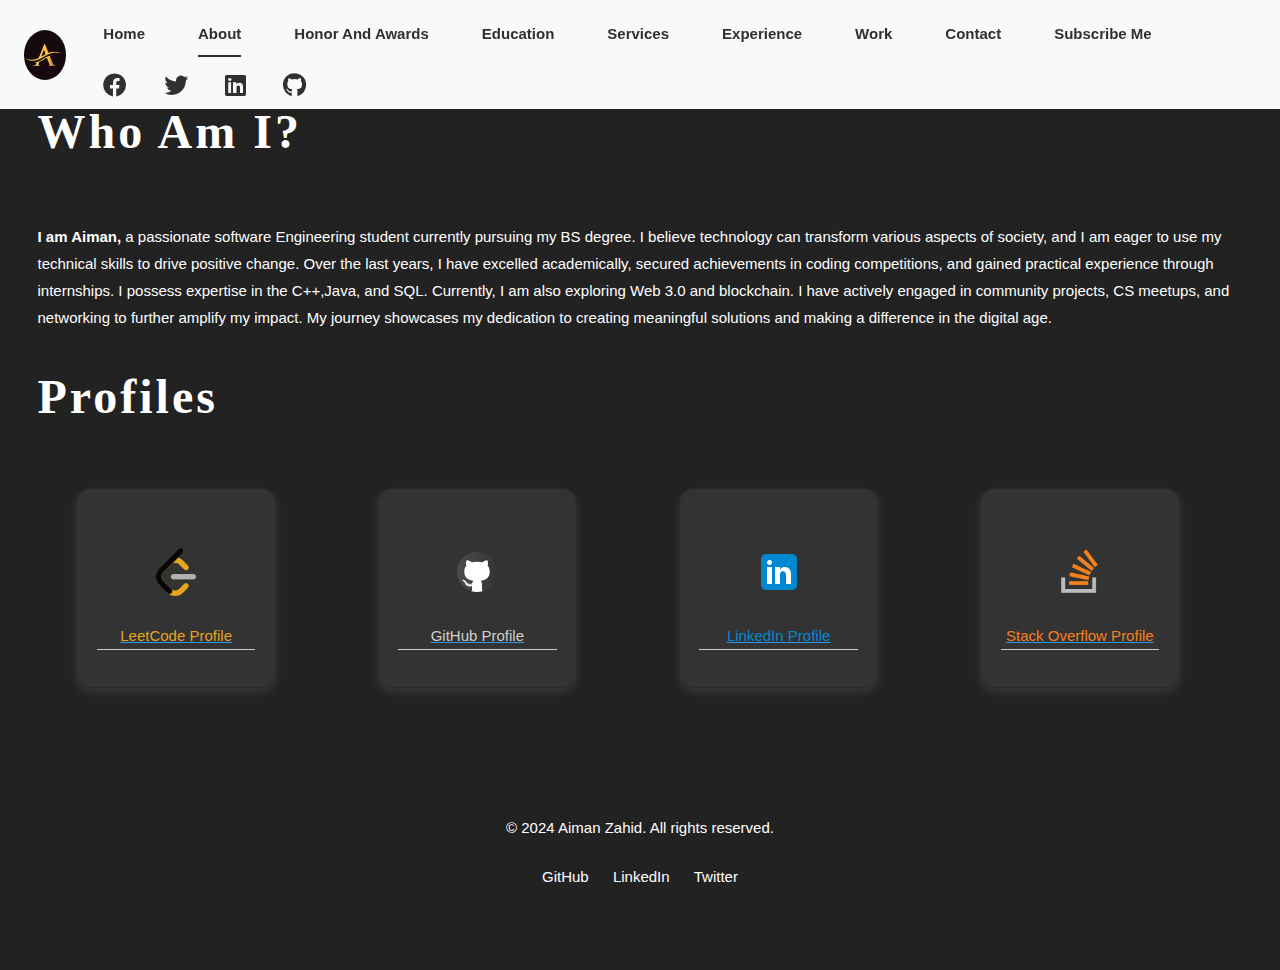
<file: variation1/about.html>
<!DOCTYPE html>
<html lang="en">
<head>
    <meta charset="utf-8">
    <meta name="viewport" content="width=device-width, initial-scale=1">
    <title>Aiman Zahid</title>
    <link href="https://cdn.jsdelivr.net/npm/bootstrap@5.3.3/dist/css/bootstrap.min.css" rel="stylesheet" integrity="sha384-QWTKZyjpPEjISv5WaRU9OFeRpok6YctnYmDr5pNlyT2bRjXh0JMhjY6hW+ALEwIH" crossorigin="anonymous">
    <link rel="stylesheet" href="styles.css">
  <link rel="stylesheet" href="https://cdnjs.cloudflare.com/ajax/libs/font-awesome/6.0.0/css/all.min.css">

</head>
<body>
    <nav class="navbar navbar-expand-lg bg-body-tertiary"> 
        <div class="container-fluid">
            
            <div class="collapse navbar-collapse" id="navbarNav">
              <a class="logo">
                <img src="images/logo1.jpg" alt="Logo">
                Bootstrap
            </a>
                <ul class="nav nav-underline">
                    <li class="nav-item">
                        <a class="nav-link" aria-current="page" href="home.html">Home</a>
                    </li>
                    <li class="nav-item">
                        <a class="nav-link active" href="about.html">About</a>
                    </li>
                    <li class="nav-item">
                        <a class="nav-link" href="honors.html">Honor And Awards</a>
                    </li>
                    <li class="nav-item">
                        <a class="nav-link" href="education.html">Education</a>
                    </li>
                    <li class="nav-item">
                        <a class="nav-link" href="service.html">Services</a>
                    </li>
                    <li class="nav-item">
                        <a class="nav-link" href="experience.html">Experience</a>
                    </li>
                    <li class="nav-item">
                        <a class="nav-link" href="work.html">Work</a>
                    </li>
                    <li class="nav-item">
                        <a class="nav-link" href="contact.html">Contact</a>
                    </li>
                    <li class="nav-item">
                        <a class="nav-link" href="Subscribe.html">Subscribe Me</a>
                    </li>
                    <div class="social-icon">
                        <li><a href="https://www.facebook.com/" target="_blank" class="social-icon"><i class="fab fa-facebook"></i></a></li>
                        <li> </li>
                        <li> <a href="https://twitter.com/" target="_blank" class="social-icon"><i class="fab fa-twitter"></i></a></li>
                        <li> </li>
                        <li> <a href="https://www.linkedin.com/in/aiman-zahid/" target="_blank" class="social-icon"><i
                                    class="fab fa-linkedin"></i></a></li>
                                    <li> </li>
                        <li> <a href="https://github.com/AimanZahid1" target="_blank" class="social-icon"><i class="fab fa-github"></i></a></li>
                        <li> </li>
                    </div>
                </ul>
            </div>
        </div>
    </nav>
    <section class="colorlib-about" data-section="about">
        <div class="colorlib-narrow-content">
          <div class="row">
            <div class="col-md-12">
              <div
                class="row row-bottom-padded-sm animate-box"
                data-animate-effect="fadeInLeft"
              >
                <div class="col-md-12">
                  <div class="about-desc">
                    <span
                      class="heading-meta"
                      style="margin-bottom: 0.1em !important"
                      >About</span
                    >
                    <h2 class="colorlib-heading"  style="color: white;">Who Am I?</h2>
                    <p  style="color: white;">
                      <strong>I am Aiman,</strong> a passionate software Engineering student currently pursuing my BS degree. I believe technology can transform various aspects of society, and I am eager to use my technical skills to drive positive change. Over the last years, I have excelled academically, secured achievements in coding competitions, and gained practical experience through internships. I possess expertise in the C++,Java, and SQL. Currently, I am also exploring Web 3.0 and blockchain. I have actively engaged in community projects, CS meetups, and networking to further amplify my impact. My journey showcases my dedication to creating meaningful solutions and making a difference in the 
                      digital age.
                    </p>
                    
                  </div>
                </div>
              </div>
              <div class="col-md-12">
                <div
                  class="row row-bottom-padded-sm animate-box"
                  data-animate-effect="fadeInLeft"
                >
                  <div class="row">
                    <div
                      class="col-md-12 col-md-offset-3 col-md-pull-3 animate-box"
                      data-animate-effect="fadeInLeft"
                    >
                      <h2 class="colorlib-heading animate-box"  style="color: white;">Profiles</h2>
                    </div>
                    <div
                      class="col-md-3 animate-box"
                      style="margin-bottom: 2em"
                      data-animate-effect="fadeInLeft"
                    >
                      <a
                        class="card-profiles"
                        target="_blank"
                        href="https://leetcode.com/Aiman_Zahid/"
                      >
                        <div class="card">
                          <div class="icon">
                            <img src="images/leetcode.png" alt="" />
                          </div>
                          <div class="line" style="color: #e7a41f">
                            LeetCode Profile
                          </div>
                        </div>
                      </a>
                    </div>
                    <div
                      class="col-md-3 animate-box"
                      style="margin-bottom: 2em"
                      data-animate-effect="fadeInLeft"
                    >
                      <a
                        class="card-profiles"
                        target="_blank"
                        href="https://github.com/AimanZahid1"
                      >
                        <div class="card">
                          <div class="icon">
                            <img src="images/github.png" alt="" />
                          </div>
                          <div class="line" style="color: #cfcfcf">
                            GitHub Profile
                          </div>
                        </div>
                      </a>
                    </div>
                    <div
                      class="col-md-3 animate-box"
                      style="margin-bottom: 2em"
                      data-animate-effect="fadeInLeft"
                    >
                      <a
                        class="card-profiles"
                        target="_blank"
                        href="https://www.linkedin.com/in/aiman-zahid"
                      >
                        <div class="card">
                          <div class="icon">
                            <img src="images/linkedin.png" alt="" />
                          </div>
                          <div class="line" style="color: #0288d1">
                            LinkedIn Profile
                          </div>
                        </div>
                      </a>
                    </div>
                    <div
                      class="col-md-3 animate-box"
                      style="margin-bottom: 2em"
                      data-animate-effect="fadeInLeft"
                    >
                      <a
                        class="card-profiles"
                        target="_blank"
                        href="https://www.fiverr.com/aimanzahid21?up_rollout=true"
                      >
                        <div class="card">
                          <div class="icon">
                            <img src="images/768px-Stack_Overflow_icon.svg.png" alt="" 
                            style="width: 60px;"/>
                          </div>
                          <div class="line" style="color: #f48023">
                            Stack Overflow Profile
                          </div>
                        </div>
                      </a>
                    </div>
                  </div>
                </div>
              </div>

             
            </div>
          </div>
        </div>
      </section>

      <footer>
        <div>
            <p>&copy; 2024 Aiman Zahid. All rights reserved.</p>
        </div>
        <div>
            
            <a href="https://github.com/AimanZahid1" target="_blank">GitHub</a>
            <a href="https://www.linkedin.com/in/aiman-zahid/" target="_blank">LinkedIn</a>
            <a href="https://twitter.com/AimanZahid_" target="_blank">Twitter</a>
        </div>
    </footer>
    <script src="https://cdn.jsdelivr.net/npm/bootstrap@5.3.3/dist/js/bootstrap.bundle.min.js" integrity="sha384-YvpcrYf0tY3lHB60NNkmXc5s9fDVZLESaAA55NDzOxhy9GkcIdslK1eN7N6jIeHz" crossorigin="anonymous"></script>
    <script src="https://cdn.jsdelivr.net/npm/@popperjs/core@2.11.8/dist/umd/popper.min.js" integrity="sha384-I7E8VVD/ismYTF4hNIPjVp/Zjvgyol6VFvRkX/vR+Vc4jQkC+hVqc2pM8ODewa9r" crossorigin="anonymous"></script>
    <script src="https://cdn.jsdelivr.net/npm/bootstrap@5.3.3/dist/js/bootstrap.min.js" integrity="sha384-0pUGZvbkm6XF6gxjEnlmuGrJXVbNuzT9qBBavbLwCsOGabYfZo0T0to5eqruptLy" crossorigin="anonymous"></script>
    <script src="https://code.jquery.com/jquery-3.6.4.min.js"></script>
    <script src="script.js"></script>
</body>
</html>
</file>
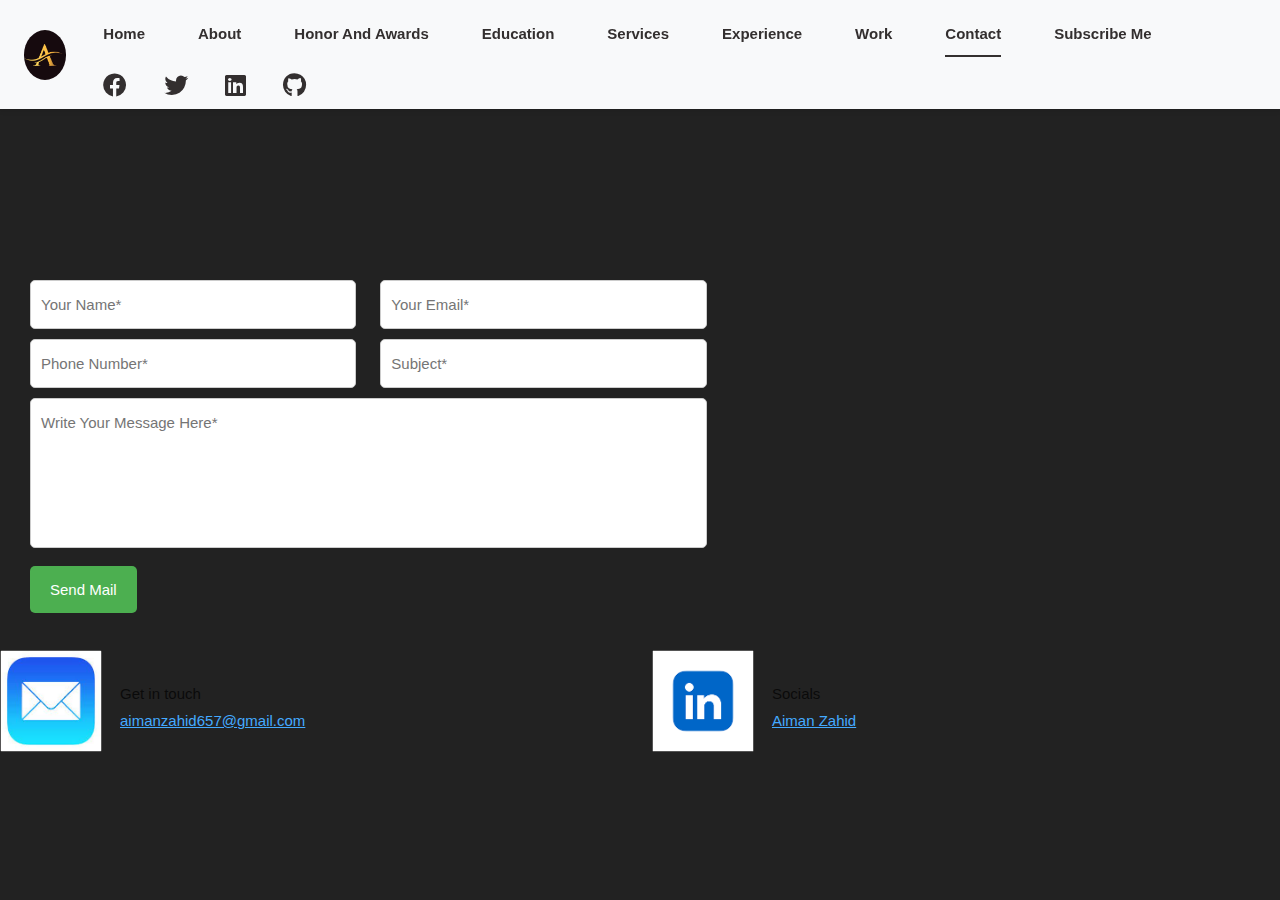
<file: variation1/contact.html>
<!DOCTYPE html>
<html lang="en">
<head>
    <meta charset="utf-8">
    <meta name="viewport" content="width=device-width, initial-scale=1">
    <title>Aiman Zahid</title>
    <link href="https://cdn.jsdelivr.net/npm/bootstrap@5.3.3/dist/css/bootstrap.min.css" rel="stylesheet" integrity="sha384-QWTKZyjpPEjISv5WaRU9OFeRpok6YctnYmDr5pNlyT2bRjXh0JMhjY6hW+ALEwIH" crossorigin="anonymous">
    <link rel="stylesheet" href="styles.css">
  <link rel="stylesheet" href="https://cdnjs.cloudflare.com/ajax/libs/font-awesome/6.0.0/css/all.min.css">

</head>
<body>
    <nav class="navbar navbar-expand-lg bg-body-tertiary"> 
        <div class="container-fluid">
            
            <div class="collapse navbar-collapse" id="navbarNav">
              <a class="logo">
                <img src="images/logo1.jpg" alt="Logo">
                Bootstrap
            </a>
                <ul class="nav nav-underline">
                    <li class="nav-item">
                        <a class="nav-link" aria-current="page" href="home.html">Home</a>
                    </li>
                    <li class="nav-item">
                        <a class="nav-link" href="about.html">About</a>
                    </li>
                    <li class="nav-item">
                        <a class="nav-link" href="honors.html">Honor And Awards</a>
                    </li>
                    <li class="nav-item">
                        <a class="nav-link" href="education.html">Education</a>
                    </li>
                    <li class="nav-item">
                        <a class="nav-link" href="service.html">Services</a>
                    </li>
                    <li class="nav-item">
                        <a class="nav-link" href="experience.html">Experience</a>
                    </li>
                    <li class="nav-item">
                        <a class="nav-link" href="work.html">Work</a>
                    </li>
                    <li class="nav-item">
                        <a class="nav-link active" href="contact.html">Contact</a>
                    </li>
                    <li class="nav-item">
                        <a class="nav-link" href="Subscribe.html">Subscribe Me</a>
                    </li>
                    <div class="social-icon">
                        <li><a href="https://www.facebook.com/" target="_blank" class="social-icon"><i class="fab fa-facebook"></i></a></li>
                        <li> </li>
                        <li> <a href="https://twitter.com/" target="_blank" class="social-icon"><i class="fab fa-twitter"></i></a></li>
                        <li> </li>
                        <li> <a href="https://www.linkedin.com/in/aiman-zahid/" target="_blank" class="social-icon"><i
                                    class="fab fa-linkedin"></i></a></li>
                                    <li> </li>
                        <li> <a href="https://github.com/AimanZahid1" target="_blank" class="social-icon"><i class="fab fa-github"></i></a></li>
                        <li> </li>
                    </div>
                </ul>
            </div>
        </div>
    </nav>
    <h5 class="has-animation" style="color:#007bff"><div class="anim_line" style="display: block; text-align: center; position: relative;"><div style="position: relative; display: inline-block; translate: none; rotate: none; scale: none; transform: translate(0px, 0%);" class="anim_char">G</div><div style="position: relative; display: inline-block; translate: none; rotate: none; scale: none; transform: translate(0px, 0%);" class="anim_char">e</div><div style="position: relative; display: inline-block; translate: none; rotate: none; scale: none; transform: translate(0px, 0%);" class="anim_char">t</div> <div style="position: relative; display: inline-block; translate: none; rotate: none; scale: none; transform: translate(0px, 0%);" class="anim_char">I</div><div style="position: relative; display: inline-block; translate: none; rotate: none; scale: none; transform: translate(0px, 0%);" class="anim_char">n</div> <div style="position: relative; display: inline-block; translate: none; rotate: none; scale: none; transform: translate(0px, 0%);" class="anim_char">T</div><div style="position: relative; display: inline-block; translate: none; rotate: none; scale: none; transform: translate(0px, 0%);" class="anim_char">o</div><div style="position: relative; display: inline-block; translate: none; rotate: none; scale: none; transform: translate(0px, 0%);" class="anim_char">u</div><div style="position: relative; display: inline-block; translate: none; rotate: none; scale: none; transform: translate(0px, 0%);" class="anim_char">c</div><div style="position: relative; display: inline-block; translate: none; rotate: none; scale: none; transform: translate(0px, 0%);" class="anim_char">h</div></div></h5>
<h2 class="has-animation" style="color:burlywood"><div class="anim_line" style="display: block; text-align: center; position: relative;"><div style="position: relative; display: inline-block; translate: none; rotate: none; scale: none; transform: translate(0px, 0%);" class="anim_char">L</div><div style="position: relative; display: inline-block; translate: none; rotate: none; scale: none; transform: translate(0px, 0%);" class="anim_char">e</div><div style="position: relative; display: inline-block; translate: none; rotate: none; scale: none; transform: translate(0px, 0%);" class="anim_char">t</div><div style="position: relative; display: inline-block; translate: none; rotate: none; scale: none; transform: translate(0px, 0%);" class="anim_char">’</div><div style="position: relative; display: inline-block; translate: none; rotate: none; scale: none; transform: translate(0px, 0%);" class="anim_char">s</div> <div style="position: relative; display: inline-block; translate: none; rotate: none; scale: none; transform: translate(0px, 0%);" class="anim_char">d</div><div style="position: relative; display: inline-block; translate: none; rotate: none; scale: none; transform: translate(0px, 0%);" class="anim_char">i</div><div style="position: relative; display: inline-block; translate: none; rotate: none; scale: none; transform: translate(0px, 0%);" class="anim_char">s</div><div style="position: relative; display: inline-block; translate: none; rotate: none; scale: none; transform: translate(0px, 0%);" class="anim_char">c</div><div style="position: relative; display: inline-block; translate: none; rotate: none; scale: none; transform: translate(0px, 0%);" class="anim_char">u</div><div style="position: relative; display: inline-block; translate: none; rotate: none; scale: none; transform: translate(0px, 0%);" class="anim_char">s</div><div style="position: relative; display: inline-block; translate: none; rotate: none; scale: none; transform: translate(0px, 0%);" class="anim_char">s</div> </div><div class="anim_line" style="display: block; text-align: center; position: relative;"><div style="position: relative; display: inline-block; translate: none; rotate: none; scale: none; transform: translate(0px, 0%);" class="anim_char">a</div><div style="position: relative; display: inline-block; translate: none; rotate: none; scale: none; transform: translate(0px, 0%);" class="anim_char">b</div><div style="position: relative; display: inline-block; translate: none; rotate: none; scale: none; transform: translate(0px, 0%);" class="anim_char">o</div><div style="position: relative; display: inline-block; translate: none; rotate: none; scale: none; transform: translate(0px, 0%);" class="anim_char">u</div><div style="position: relative; display: inline-block; translate: none; rotate: none; scale: none; transform: translate(0px, 0%);" class="anim_char">t</div> <div style="position: relative; display: inline-block; translate: none; rotate: none; scale: none; transform: translate(0px, 0%);" class="anim_char">a</div><div style="position: relative; display: inline-block; translate: none; rotate: none; scale: none; transform: translate(0px, 0%);" class="anim_char">n</div> <div style="position: relative; display: inline-block; translate: none; rotate: none; scale: none; transform: translate(0px, 0%);" class="anim_char">p</div><div style="position: relative; display: inline-block; translate: none; rotate: none; scale: none; transform: translate(0px, 0%);" class="anim_char">r</div><div style="position: relative; display: inline-block; translate: none; rotate: none; scale: none; transform: translate(0px, 0%);" class="anim_char">o</div><div style="position: relative; display: inline-block; translate: none; rotate: none; scale: none; transform: translate(0px, 0%);" class="anim_char">j</div><div style="position: relative; display: inline-block; translate: none; rotate: none; scale: none; transform: translate(0px, 0%);" class="anim_char">e</div><div style="position: relative; display: inline-block; translate: none; rotate: none; scale: none; transform: translate(0px, 0%);" class="anim_char">c</div><div style="position: relative; display: inline-block; translate: none; rotate: none; scale: none; transform: translate(0px, 0%);" class="anim_char">t</div><div style="position: relative; display: inline-block; translate: none; rotate: none; scale: none; transform: translate(0px, 0%);" class="anim_char">!</div> </div></h2>
    <div class="row">
        <div class="col-xl-7 col-lg-7">
          <div class="tf__contact_form_area">
            <form action="#">
              <div class="row">
                <div class="col-xl-6">
                  <input type="text" placeholder="Your Name*">
                </div>
                <div class="col-xl-6">
                  <input type="email" placeholder="Your Email*">
                </div>
                <div class="col-xl-6">
                  <input type="text" placeholder="Phone Number*">
                </div>
                <div class="col-xl-6">
                  <input type="text" placeholder="Subject*">
                </div>
                <div class="col-xl-12">
                  <textarea rows="7" placeholder="Write Your Message Here*"></textarea>
                  <button class="common_btn" type="submit">Send Mail</button>
                </div>
              </div>
            </form>
          </div>
        </div>
        <div class="col-xl-5 col-lg-5">
          <div class="tf__contact_map">
            <iframe src="https://www.google.com/maps/embed?pb=!1m18!1m12!1m3!1d7299.9714197014055!2d90.45054656894744!3d23.819107188100446!2m3!1f0!2f0!3f0!3m2!1i1024!2i768!4f13.1!3m3!1m2!1s0x3755c884b37fc1a7%3A0x4abc58eea42b43c3!2sBlock%20M%2C%20Dhaka!5e0!3m2!1sen!2sbd!4v1692295852649!5m2!1sen!2sbd" style="border: 0" allowfullscreen="" loading="lazy" referrerpolicy="no-referrer-when-downgrade"></iframe>
          </div>
        </div>
      </div>
      <div class="row">
        <div class="col-md-6 col-sm-12">
          <div class="colorlib-feature colorlib-feature-sm animate-box" data-animate-effect="fadeInLeft">
            <div class="colorlib-icon" style="background-color: #333; border: 1px solid #555;">
              <a target="_blank" href="mailto:aimanzahid657@gmail.com"><img src="images/mail.jpeg" alt="Mail Icon" width="100" height="100"></a>
            </div>
            <div class="colorlib-text">
              <p>Get in touch<br /><a target="_blank" href="mailto:aimanzahid657@gmail.com" style="color: #4af;">aimanzahid657@gmail.com</a></p>
            </div>
          </div>
        </div>
        <div class="col-md-6 col-sm-12">
          <div class="colorlib-feature colorlib-feature-sm animate-box" data-animate-effect="fadeInLeft">
            <div class="colorlib-icon" style="background-color:white; border: 1px solid #555;">
              <a target="_blank" href="https://www.linkedin.com/in/aiman-zahid/"><img src="images/linked.png" alt="LinkedIn Icon" width="100" height="100"></a>
            </div>
            <div class="colorlib-text">
              <p>Socials<br /><a target="_blank" href="https://www.linkedin.com/in/aiman-zahid/" style="color: #4af;">Aiman Zahid</a></p>
            </div>
          </div>
        </div>
      </div>
      
      
    <script src="https://cdn.jsdelivr.net/npm/bootstrap@5.3.3/dist/js/bootstrap.bundle.min.js" integrity="sha384-YvpcrYf0tY3lHB60NNkmXc5s9fDVZLESaAA55NDzOxhy9GkcIdslK1eN7N6jIeHz" crossorigin="anonymous"></script>
    <script src="https://cdn.jsdelivr.net/npm/@popperjs/core@2.11.8/dist/umd/popper.min.js" integrity="sha384-I7E8VVD/ismYTF4hNIPjVp/Zjvgyol6VFvRkX/vR+Vc4jQkC+hVqc2pM8ODewa9r" crossorigin="anonymous"></script>
    <script src="https://cdn.jsdelivr.net/npm/bootstrap@5.3.3/dist/js/bootstrap.min.js" integrity="sha384-0pUGZvbkm6XF6gxjEnlmuGrJXVbNuzT9qBBavbLwCsOGabYfZo0T0to5eqruptLy" crossorigin="anonymous"></script>
    <script src="https://code.jquery.com/jquery-3.6.4.min.js"></script>
    <script src="script.js"></script>
</body>
</html>
</file>
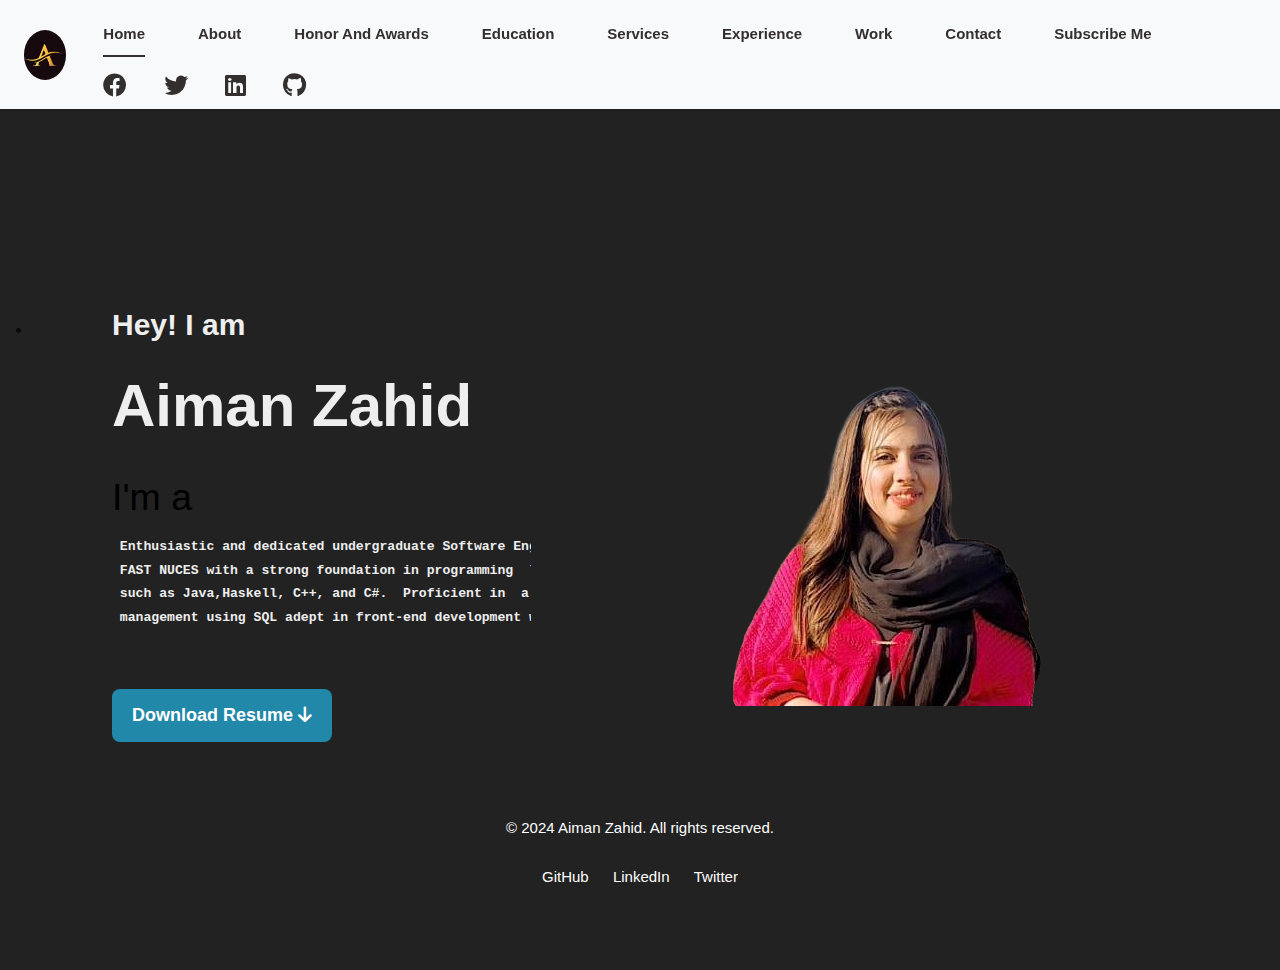
<file: variation1/home.html>
<!DOCTYPE html>
<html lang="en">
<head>
    <meta charset="utf-8">
    <meta name="viewport" content="width=device-width, initial-scale=1">
    <title>Aiman Zahid</title>
    <link href="https://cdn.jsdelivr.net/npm/bootstrap@5.3.3/dist/css/bootstrap.min.css" rel="stylesheet" integrity="sha384-QWTKZyjpPEjISv5WaRU9OFeRpok6YctnYmDr5pNlyT2bRjXh0JMhjY6hW+ALEwIH" crossorigin="anonymous">
    <link rel="stylesheet" href="styles.css">
  <link rel="stylesheet" href="https://cdnjs.cloudflare.com/ajax/libs/font-awesome/6.0.0/css/all.min.css">

</head>
<body>
    <nav class="navbar navbar-expand-lg bg-body-tertiary"> 
        <div class="container-fluid">
            
            <div class="collapse navbar-collapse" id="navbarNav">
              <a class="logo">
                <img src="images/logo1.jpg" alt="Logo">
                Bootstrap
            </a>
                <ul class="nav nav-underline">
                    <li class="nav-item">
                        <a class="nav-link active" aria-current="page" href="home.html">Home</a>
                    </li>
                    <li class="nav-item">
                        <a class="nav-link" href="about.html">About</a>
                    </li>
                    <li class="nav-item">
                        <a class="nav-link" href="honors.html">Honor And Awards</a>
                    </li>
                    <li class="nav-item">
                        <a class="nav-link" href="education.html">Education</a>
                    </li>
                    <li class="nav-item">
                      <a class="nav-link" href="service.html">Services</a>
                  </li>
                    <li class="nav-item">
                        <a class="nav-link" href="experience.html">Experience</a>
                    </li>
                    <li class="nav-item">
                        <a class="nav-link" href="work.html">Work</a>
                    </li>
                    <li class="nav-item">
                        <a class="nav-link" href="contact.html">Contact</a>
                    </li>
                    <li class="nav-item">
                      <a class="nav-link" href="Subscribe.html">Subscribe Me</a>
                  </li>
                  <div class="social-icon">
                    <li><a href="https://www.facebook.com/" target="_blank" class="social-icon"><i class="fab fa-facebook"></i></a></li>
                    <li> </li>
                    <li> <a href="https://twitter.com/" target="_blank" class="social-icon"><i class="fab fa-twitter"></i></a></li>
                    <li> </li>
                    <li> <a href="https://www.linkedin.com/in/aiman-zahid/" target="_blank" class="social-icon"><i
                                class="fab fa-linkedin"></i></a></li>
                                <li> </li>
                    <li> <a href="https://github.com/AimanZahid1" target="_blank" class="social-icon"><i class="fab fa-github"></i></a></li>
                    <li> </li>
                </div>
                </ul>
            </div>
        </div>
    </nav>
   
    <div id="colorlib-main">
      <section id="colorlib-hero" class="js-fullheight" data-section="home">
        <div class="flexslider js-fullheight">
          <ul class="slides">
            <li style="position: relative;">
              <div class="overlay"></div>
    
              <div class="section-container">
                <div class="hero-content">
                  <div class="intro-text">
                    <div class="intro-base">Hey! I am</div>
                    <p class="name">Aiman Zahid</p>
    
                    <h1 style="color: black;">
                      I'm a
                      <span
                        class="txt-rotate"
                        data-period="2000"
                        data-rotate='[ "Software Engineer.","Technology Enthusiast."]'
                      ></span>
                    </h1>
                    
                    <pre>
 Enthusiastic and dedicated undergraduate Software Engineer at
 FAST NUCES with a strong foundation in programming  languages
 such as Java,Haskell, C++, and C#.  Proficient in  a database
 management using SQL adept in front-end development with HTML 
                    </pre>
                    
                    <a target="_blank" href="./Resume_AimanZahid.docx" class="button">
                      Download Resume <i class="fas fa-arrow-down"></i>
                    </a>
                  </div>
                </div>
    
                <div class="hero-image">
                  <img src="images/portfolio.png" alt="Image Description">
                </div>
              </div>
            </li>
          </ul>
        </div>
      </section>
    </div>


    <footer>
      <div>
          <p>&copy; 2024 Aiman Zahid. All rights reserved.</p>
      </div>
      <div>
          
          <a href="https://github.com/AimanZahid1" target="_blank">GitHub</a>
          <a href="https://www.linkedin.com/in/aiman-zahid/" target="_blank">LinkedIn</a>
          <a href="https://twitter.com/AimanZahid_" target="_blank">Twitter</a>
      </div>
  </footer>
    <script src="https://cdn.jsdelivr.net/npm/bootstrap@5.3.3/dist/js/bootstrap.bundle.min.js" integrity="sha384-YvpcrYf0tY3lHB60NNkmXc5s9fDVZLESaAA55NDzOxhy9GkcIdslK1eN7N6jIeHz" crossorigin="anonymous"></script>
    <script src="https://cdn.jsdelivr.net/npm/@popperjs/core@2.11.8/dist/umd/popper.min.js" integrity="sha384-I7E8VVD/ismYTF4hNIPjVp/Zjvgyol6VFvRkX/vR+Vc4jQkC+hVqc2pM8ODewa9r" crossorigin="anonymous"></script>
    <script src="https://cdn.jsdelivr.net/npm/bootstrap@5.3.3/dist/js/bootstrap.min.js" integrity="sha384-0pUGZvbkm6XF6gxjEnlmuGrJXVbNuzT9qBBavbLwCsOGabYfZo0T0to5eqruptLy" crossorigin="anonymous"></script>
    <script src="https://code.jquery.com/jquery-3.6.4.min.js"></script>
    <script src="script.js"></script>
</body>
</html>
</file>
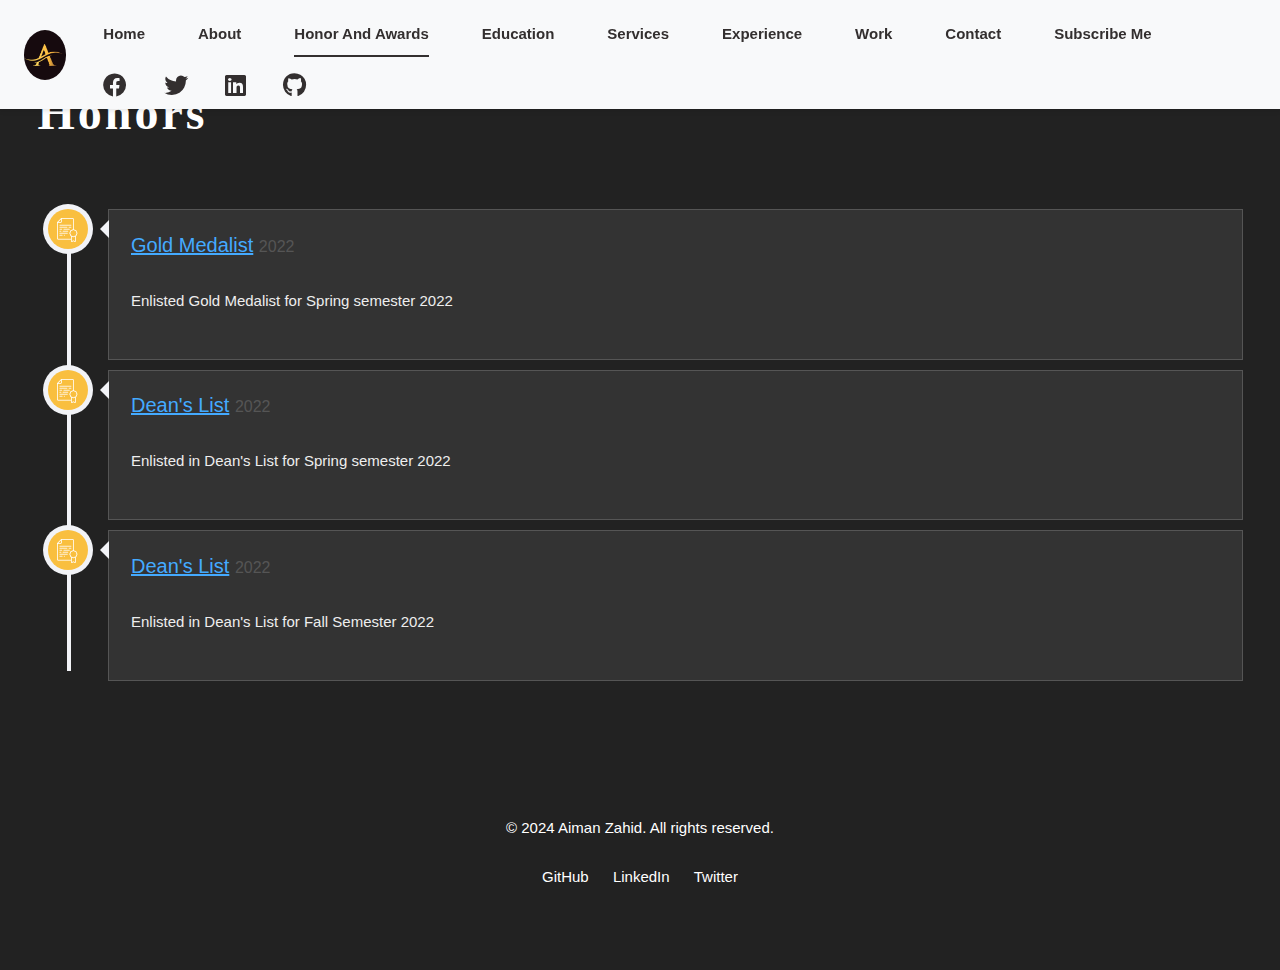
<file: variation1/honors.html>
<!DOCTYPE html>
<html lang="en">
<head>
    <meta charset="utf-8">
    <meta name="viewport" content="width=device-width, initial-scale=1">
    <title>Aiman Zahid</title>
    <link href="https://cdn.jsdelivr.net/npm/bootstrap@5.3.3/dist/css/bootstrap.min.css" rel="stylesheet" integrity="sha384-QWTKZyjpPEjISv5WaRU9OFeRpok6YctnYmDr5pNlyT2bRjXh0JMhjY6hW+ALEwIH" crossorigin="anonymous">
    <link rel="stylesheet" href="styles.css">
  <link rel="stylesheet" href="https://cdnjs.cloudflare.com/ajax/libs/font-awesome/6.0.0/css/all.min.css">

</head>
<body>
    <nav class="navbar navbar-expand-lg bg-body-tertiary"> 
        <div class="container-fluid">
            
            <div class="collapse navbar-collapse" id="navbarNav">
              <a class="logo">
                <img src="images/logo1.jpg" alt="Logo">
                Bootstrap
            </a>
                <ul class="nav nav-underline">
                    <li class="nav-item">
                        <a class="nav-link" aria-current="page" href="home.html">Home</a>
                    </li>
                    <li class="nav-item">
                        <a class="nav-link" href="about.html">About</a>
                    </li>
                    <li class="nav-item">
                        <a class="nav-link active" href="honors.html">Honor And Awards</a>
                    </li>
                    <li class="nav-item">
                        <a class="nav-link" href="education.html">Education</a>
                    </li>
                    <li class="nav-item">
                        <a class="nav-link" href="service.html">Services</a>
                    </li>
                    <li class="nav-item">
                        <a class="nav-link" href="experience.html">Experience</a>
                    </li>
                    <li class="nav-item">
                        <a class="nav-link" href="work.html">Work</a>
                    </li>
                    <li class="nav-item">
                        <a class="nav-link" href="contact.html">Contact</a>
                    </li>
                    <li class="nav-item">
                        <a class="nav-link" href="Subscribe.html">Subscribe Me</a>
                    </li>
                    <div class="social-icon">
                        <li><a href="https://www.facebook.com/" target="_blank" class="social-icon"><i class="fab fa-facebook"></i></a></li>
                        <li> </li>
                        <li> <a href="https://twitter.com/" target="_blank" class="social-icon"><i class="fab fa-twitter"></i></a></li>
                        <li> </li>
                        <li> <a href="https://www.linkedin.com/in/aiman-zahid/" target="_blank" class="social-icon"><i
                                    class="fab fa-linkedin"></i></a></li>
                                    <li> </li>
                        <li> <a href="https://github.com/AimanZahid1" target="_blank" class="social-icon"><i class="fab fa-github"></i></a></li>
                        <li> </li>
                    </div>
                </ul>
            </div>
        </div>
    </nav>
    <section class="colorlib-experience" data-section="awards">
        <div class="colorlib-narrow-content">
          <div class="row">
            <div
              class="col-md-6 col-md-offset-3 col-md-pull-3 animate-box"
              data-animate-effect="fadeInLeft"
            >
              <h2 class="colorlib-heading animate-box" style="color: white;">Honors</h2>
            </div>
          </div>
          <div class="row">
            <div class="col-md-12">
              <div class="timeline-centered">
               
                <article
                  class="timeline-entry animate-box"
                  data-animate-effect="fadeInRight"
                >
                  <div class="timeline-entry-inner" >
                    <div class="timeline-icon color-3">
                      <img src="images/deanlist.png" alt="" />
                    </div>
                    <div class="timeline-label" style="background-color: #333; border: 1px solid #555;">
                      <h2>
                          <a href="#" style="color: #4af;">Gold Medalist</a>
                          <span style="color: #888;">2022</span>
                      </h2>
                      <p style="color: #eee;">
                          Enlisted Gold Medalist for Spring semester 2022
                      </p>
                  </div>
                  
                  </div>
                </article>
                <article
                class="timeline-entry animate-box"
                data-animate-effect="fadeInRight"
              >
                <div class="timeline-entry-inner">
                  <div class="timeline-icon color-3">
                    <img src="images/deanlist.png" alt="" />
                  </div>
                  <div class="timeline-label" style="background-color: #333; border: 1px solid #555;">
                    <h2>
                      <a href="#" style="color: #4af;">Dean's List</a>
                          <span style="color: #888;">2022</span>
                    </h2>
                    <p style="color: #eee;">
                      Enlisted in Dean's List for  Spring
                      semester 2022
                    </p>
                  </div>
                </div>
              </article>
              <article
              class="timeline-entry animate-box"
              data-animate-effect="fadeInRight"
            >
              <div class="timeline-entry-inner">
                <div class="timeline-icon color-3">
                  <img src="images/deanlist.png" alt="" />
                </div>
                <div class="timeline-label" style="background-color: #333; border: 1px solid #555;">
                  <h2>
                    <a href="#" style="color: #4af;">Dean's List</a>
                    <span style="color: #888;">2022</span>
                  </h2>
                  <p style="color: #eee;">
                    Enlisted in Dean's List for Fall Semester 2022
                  </p>
                </div>
              </div>
              
            </article>
               
              </div>
            </div>
          </div>
        </div>
      </section>

     
      <footer>
        <div>
            <p>&copy; 2024 Aiman Zahid. All rights reserved.</p>
        </div>
        <div>
            
            <a href="https://github.com/AimanZahid1" target="_blank">GitHub</a>
            <a href="https://www.linkedin.com/in/aiman-zahid/" target="_blank">LinkedIn</a>
            <a href="https://twitter.com/AimanZahid_" target="_blank">Twitter</a>
        </div>
    </footer>
    <script src="https://cdn.jsdelivr.net/npm/bootstrap@5.3.3/dist/js/bootstrap.bundle.min.js" integrity="sha384-YvpcrYf0tY3lHB60NNkmXc5s9fDVZLESaAA55NDzOxhy9GkcIdslK1eN7N6jIeHz" crossorigin="anonymous"></script>
    <script src="https://cdn.jsdelivr.net/npm/@popperjs/core@2.11.8/dist/umd/popper.min.js" integrity="sha384-I7E8VVD/ismYTF4hNIPjVp/Zjvgyol6VFvRkX/vR+Vc4jQkC+hVqc2pM8ODewa9r" crossorigin="anonymous"></script>
    <script src="https://cdn.jsdelivr.net/npm/bootstrap@5.3.3/dist/js/bootstrap.min.js" integrity="sha384-0pUGZvbkm6XF6gxjEnlmuGrJXVbNuzT9qBBavbLwCsOGabYfZo0T0to5eqruptLy" crossorigin="anonymous"></script>
    <script src="https://code.jquery.com/jquery-3.6.4.min.js"></script>
    <script src="script.js"></script>
</body>
</html>
</file>
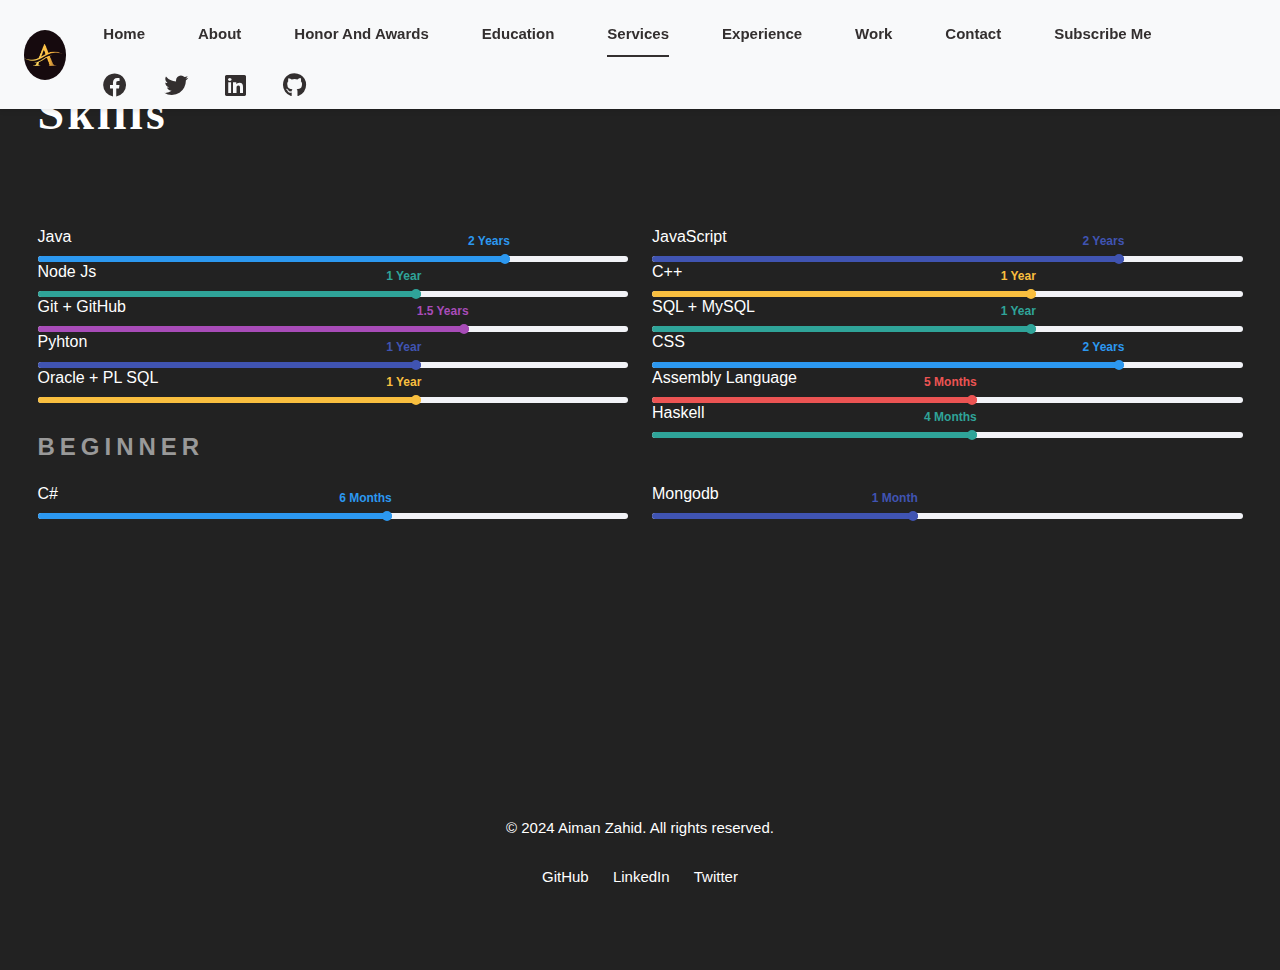
<file: variation1/service.html>
<!DOCTYPE html>
<html lang="en">
<head>
    <meta charset="utf-8">
    <meta name="viewport" content="width=device-width, initial-scale=1">
    <title>Aiman Zahid</title>
    <link href="https://cdn.jsdelivr.net/npm/bootstrap@5.3.3/dist/css/bootstrap.min.css" rel="stylesheet" integrity="sha384-QWTKZyjpPEjISv5WaRU9OFeRpok6YctnYmDr5pNlyT2bRjXh0JMhjY6hW+ALEwIH" crossorigin="anonymous">
    <link rel="stylesheet" href="styles.css">
  <link rel="stylesheet" href="https://cdnjs.cloudflare.com/ajax/libs/font-awesome/6.0.0/css/all.min.css">

</head>
<body>
    <nav class="navbar navbar-expand-lg bg-body-tertiary"> 
        <div class="container-fluid">
            
            <div class="collapse navbar-collapse" id="navbarNav">
              <a class="logo">
                <img src="images/logo1.jpg" alt="Logo">
                Bootstrap
            </a>
                <ul class="nav nav-underline">
                    <li class="nav-item">
                        <a class="nav-link" aria-current="page" href="home.html">Home</a>
                    </li>
                    <li class="nav-item">
                        <a class="nav-link" href="about.html">About</a>
                    </li>
                    <li class="nav-item">
                        <a class="nav-link" href="honors.html">Honor And Awards</a>
                    </li>
                    <li class="nav-item">
                        <a class="nav-link" href="education.html">Education</a>
                    </li>
                    <li class="nav-item">
                        <a class="nav-link active" href="service.html">Services</a>
                    </li>
                    <li class="nav-item">
                        <a class="nav-link" href="experience.html">Experience</a>
                    </li>
                    <li class="nav-item">
                        <a class="nav-link" href="work.html">Work</a>
                    </li>
                    <li class="nav-item">
                        <a class="nav-link" href="contact.html">Contact</a>
                    </li>
                    <li class="nav-item">
                        <a class="nav-link" href="Subscribe.html">Subscribe Me</a>
                    </li>
                    <div class="social-icon">
                        <li><a href="https://www.facebook.com/" target="_blank" class="social-icon"><i class="fab fa-facebook"></i></a></li>
                        <li> </li>
                        <li> <a href="https://twitter.com/" target="_blank" class="social-icon"><i class="fab fa-twitter"></i></a></li>
                        <li> </li>
                        <li> <a href="https://www.linkedin.com/in/aiman-zahid/" target="_blank" class="social-icon"><i
                                    class="fab fa-linkedin"></i></a></li>
                                    <li> </li>
                        <li> <a href="https://github.com/AimanZahid1" target="_blank" class="social-icon"><i class="fab fa-github"></i></a></li>
                        <li> </li>
                    </div>
                </ul>
            </div>
        </div>
    </nav>
    <section class="colorlib-skills" data-section="skills">
        <div class="colorlib-narrow-content">
          <div class="row">
            <div
              class="col-md-6 col-md-offset-3 col-md-pull-3 animate-box"
              data-animate-effect="fadeInLeft"
            >
              <h2
                class="colorlib-heading animate-box"
                style="font-size: 3rem; color: white;"

                
              >
                Skills
              </h2>
            </div>
          </div>
          <div class="row">
            <div
              class="col-md-12 animate-box"
              data-animate-effect="fadeInLeft"
            >
              <p></p>
            </div>
            <div
              class="col-md-6 animate-box"
              data-animate-effect="fadeInLeft"
            >
              <div class="progress-wrap">
                <h3  style="color: white;">Java</h3>
                <div class="progress">
                  <div
                    class="progress-bar color-1"
                    role="progressbar"
                    aria-valuenow="80"
                    aria-valuemin="0"
                    aria-valuemax="100"
                    style="width: 80%"
                  >
                    <span>2 Years</span>
                  </div>
                </div>
              </div>
            </div>
            <div
              class="col-md-6 animate-box"
              data-animate-effect="fadeInRight"
            >
              <div class="progress-wrap">
                <h3 style="color: white;">JavaScript</h3>
                <div class="progress">
                  <div
                    class="progress-bar color-6"
                    role="progressbar"
                    aria-valuenow="80"
                    aria-valuemin="0"
                    aria-valuemax="100"
                    style="width: 80%"
                  >
                    <span>2 Years</span>
                  </div>
                </div>
              </div>
            </div>
            <div
              class="col-md-6 animate-box"
              data-animate-effect="fadeInRight"
            >
              <div class="progress-wrap">
                <h3 style="color: white;">Node Js</h3>
                <div class="progress">
                  <div
                    class="progress-bar color-5"
                    role="progressbar"
                    aria-valuenow="65"
                    aria-valuemin="0"
                    aria-valuemax="100"
                    style="width: 65%"
                  >
                    <span>1 Year</span>
                  </div>
                </div>
              </div>
            </div>
            <div
              class="col-md-6 animate-box"
              data-animate-effect="fadeInLeft"
            >
              <div class="progress-wrap">
                <h3 style="color: white;">C++</h3>
                <div class="progress">
                  <div
                    class="progress-bar color-3"
                    role="progressbar"
                    aria-valuenow="65"
                    aria-valuemin="0"
                    aria-valuemax="100"
                    style="width: 65%"
                  >
                    <span>1 Year</span>
                  </div>
                </div>
              </div>
            </div>
            <div
              class="col-md-6 animate-box"
              data-animate-effect="fadeInRight"
            >
              <div class="progress-wrap">
                <h3 style="color: white;">Git + GitHub</h3>
                <div class="progress">
                  <div
                    class="progress-bar color-4"
                    role="progressbar"
                    aria-valuenow="73"
                    aria-valuemin="0"
                    aria-valuemax="100"
                    style="width: 73%"
                  >
                    <span>1.5 Years</span>
                  </div>
                </div>
              </div>
            </div>
            <div
              class="col-md-6 animate-box"
              data-animate-effect="fadeInLeft"
            >
              <div class="progress-wrap">
                <h3 style="color: white;">SQL + MySQL</h3>
                <div class="progress">
                  <div
                    class="progress-bar color-5"
                    role="progressbar"
                    aria-valuenow="65"
                    aria-valuemin="0"
                    aria-valuemax="100"
                    style="width: 65%"
                  >
                    <span>1 Year</span>
                  </div>
                </div>
              </div>
            </div>
            <div
              class="col-md-6 animate-box"
              data-animate-effect="fadeInRight"
            >
              <div class="progress-wrap">
                <h3 style="color: white;">Pyhton</h3>
                <div class="progress">
                  <div
                    class="progress-bar color-6"
                    role="progressbar"
                    aria-valuenow="65"
                    aria-valuemin="0"
                    aria-valuemax="100"
                    style="width: 65%"
                  >
                    <span>1 Year</span>
                  </div>
                </div>
              </div>
            </div>
            <div
              class="col-md-6 animate-box"
              data-animate-effect="fadeInLeft"
            >
              <div class="progress-wrap">
                <h3 style="color: white;">CSS</h3>
                <div class="progress">
                  <div
                    class="progress-bar color-1"
                    role="progressbar"
                    aria-valuenow="80"
                    aria-valuemin="0"
                    aria-valuemax="100"
                    style="width: 80%"
                  >
                    <span>2 Years</span>
                  </div>
                </div>
              </div>
            </div>
            <div
              class="col-md-6 animate-box"
              data-animate-effect="fadeInRight"
            >
              <div class="progress-wrap">
                <h3 style="color: white;">Oracle + PL SQL</h3>
                <div class="progress">
                  <div
                    class="progress-bar color-3"
                    role="progressbar"
                    aria-valuenow="65"
                    aria-valuemin="0"
                    aria-valuemax="100"
                    style="width: 65%"
                  >
                    <span>1 Year</span>
                  </div>
                </div>
              </div>
            </div>
            <div
              class="col-md-6 animate-box"
              data-animate-effect="fadeInLeft"
            >
              <div class="progress-wrap">
                <h3 style="color: white;">Assembly Language</h3>
                <div class="progress">
                  <div
                    class="progress-bar color-2"
                    role="progressbar"
                    aria-valuenow="55"
                    aria-valuemin="0"
                    aria-valuemax="100"
                    style="width: 55%"
                  >
                    <span>5 Months</span>
                  </div>
                </div>
              </div>
            </div>

            <div
              style="margin-top: 1.5em !important"
              class="col-md-6 col-md-offset-3 col-md-pull-3 animate-box"
              data-animate-effect="fadeInLeft"
            >
              <span
                class="heading-meta"
                style="
                  font-weight: bold !important;
                  font-size: 1.5rem !important;
                "
                >Beginner</span
              >
            </div>

            <div
              class="col-md-6 animate-box"
              data-animate-effect="fadeInLeft"
            >
              <div class="progress-wrap">
                <h3 style="color: white;">Haskell</h3>
                <div class="progress">
                  <div
                    class="progress-bar color-5"
                    role="progressbar"
                    aria-valuenow="55"
                    aria-valuemin="0"
                    aria-valuemax="100"
                    style="width: 55%"
                  >
                    <span>4 Months</span>
                  </div>
                </div>
              </div>
            </div>

            <div
              class="col-md-6 animate-box"
              data-animate-effect="fadeInLeft"
            >
              <div class="progress-wrap">
                <h3 style="color: white;">C#</h3>
                <div class="progress">
                  <div
                    class="progress-bar color-1"
                    role="progressbar"
                    aria-valuenow="60"
                    aria-valuemin="0"
                    aria-valuemax="100"
                    style="width: 60%"
                  >
                    <span>6 Months</span>
                  </div>
                </div>
              </div>
            </div>
            <div
              class="col-md-6 animate-box"
              data-animate-effect="fadeInLeft"
            >
              <div class="progress-wrap">
                <h3 style="color: white;">Mongodb</h3>
                <div class="progress">
                  <div
                    class="progress-bar color-6"
                    role="progressbar"
                    aria-valuenow="60"
                    aria-valuemin="0"
                    aria-valuemax="100"
                    style="width: 45%"
                  >
                    <span>1 Month</span>
                  </div>
                </div>
              </div>
            </div>
          </div>
        </div>
      </section>
      
      <footer>
        <div>
            <p>&copy; 2024 Aiman Zahid. All rights reserved.</p>
        </div>
        <div>
            
            <a href="https://github.com/AimanZahid1" target="_blank">GitHub</a>
            <a href="https://www.linkedin.com/in/aiman-zahid/" target="_blank">LinkedIn</a>
            <a href="https://twitter.com/AimanZahid_" target="_blank">Twitter</a>
        </div>
    </footer>
    <script src="https://cdn.jsdelivr.net/npm/bootstrap@5.3.3/dist/js/bootstrap.bundle.min.js" integrity="sha384-YvpcrYf0tY3lHB60NNkmXc5s9fDVZLESaAA55NDzOxhy9GkcIdslK1eN7N6jIeHz" crossorigin="anonymous"></script>
    <script src="https://cdn.jsdelivr.net/npm/@popperjs/core@2.11.8/dist/umd/popper.min.js" integrity="sha384-I7E8VVD/ismYTF4hNIPjVp/Zjvgyol6VFvRkX/vR+Vc4jQkC+hVqc2pM8ODewa9r" crossorigin="anonymous"></script>
    <script src="https://cdn.jsdelivr.net/npm/bootstrap@5.3.3/dist/js/bootstrap.min.js" integrity="sha384-0pUGZvbkm6XF6gxjEnlmuGrJXVbNuzT9qBBavbLwCsOGabYfZo0T0to5eqruptLy" crossorigin="anonymous"></script>
    <script src="https://code.jquery.com/jquery-3.6.4.min.js"></script>
    <script src="script.js"></script>
</body>
</html>
</file>
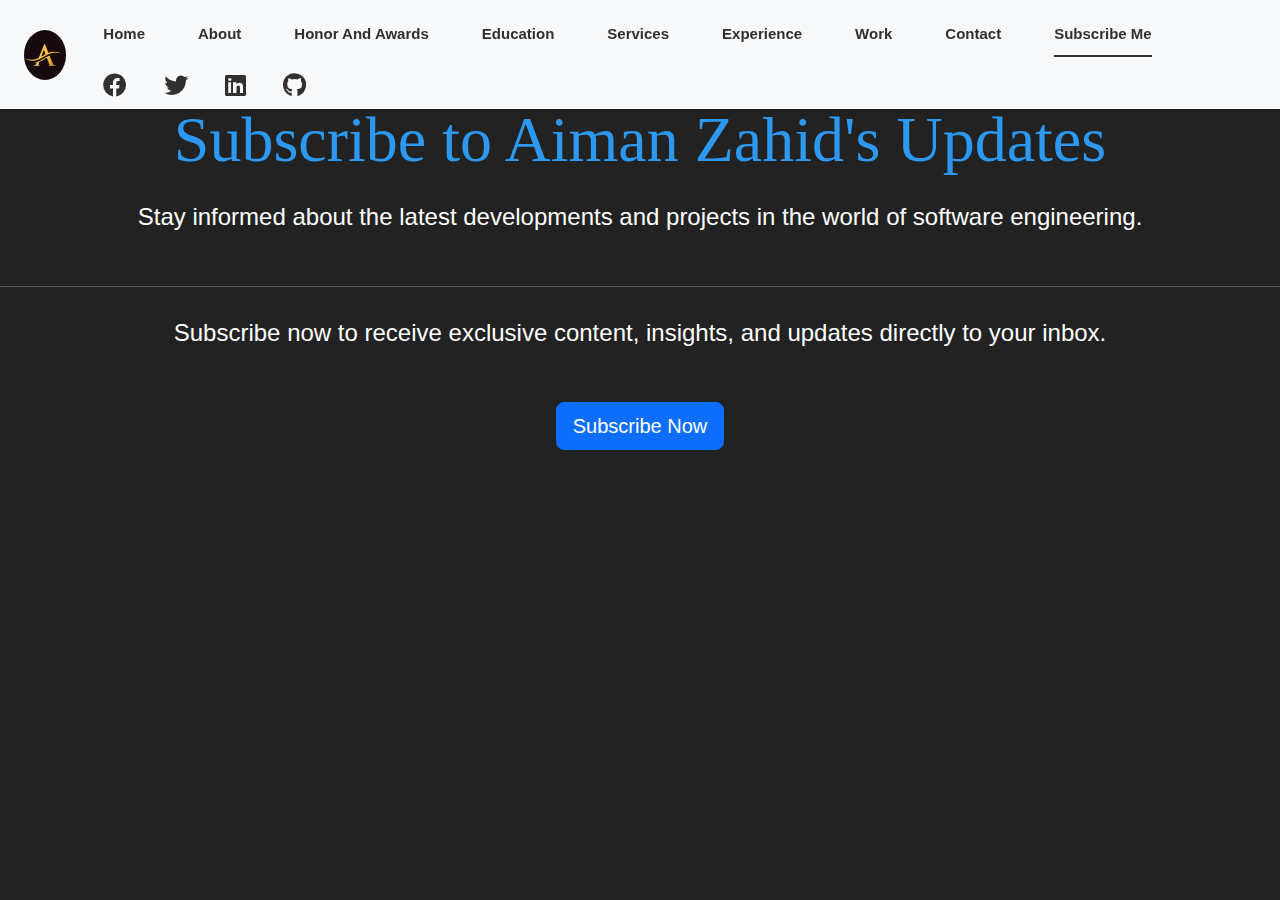
<file: variation1/Subscribe.html>
<!DOCTYPE html>
<html lang="en">
<head>
    <meta charset="utf-8">
    <meta name="viewport" content="width=device-width, initial-scale=1">
    <title>Bootstrap demo</title>
    <link href="https://cdn.jsdelivr.net/npm/bootstrap@5.3.3/dist/css/bootstrap.min.css" rel="stylesheet" integrity="sha384-QWTKZyjpPEjISv5WaRU9OFeRpok6YctnYmDr5pNlyT2bRjXh0JMhjY6hW+ALEwIH" crossorigin="anonymous">
    <link rel="stylesheet" href="styles.css">
  <link rel="stylesheet" href="https://cdnjs.cloudflare.com/ajax/libs/font-awesome/6.0.0/css/all.min.css">

</head>
<body>
    <nav class="navbar navbar-expand-lg bg-body-tertiary"> 
        <div class="container-fluid">
            
            <div class="collapse navbar-collapse" id="navbarNav">
              <a class="logo">
                <img src="images/logo1.jpg" alt="Logo">
                Bootstrap
            </a>
                <ul class="nav nav-underline">
                    <li class="nav-item">
                        <a class="nav-link" aria-current="page" href="home.html">Home</a>
                    </li>
                    <li class="nav-item">
                        <a class="nav-link" href="about.html">About</a>
                    </li>
                    <li class="nav-item">
                        <a class="nav-link" href="honors.html">Honor And Awards</a>
                    </li>
                    <li class="nav-item">
                        <a class="nav-link" href="education.html">Education</a>
                    </li>
                    <li class="nav-item">
                        <a class="nav-link" href="service.html">Services</a>
                    </li>
                    <li class="nav-item">
                        <a class="nav-link" href="experience.html">Experience</a>
                    </li>
                    <li class="nav-item">
                        <a class="nav-link" href="work.html">Work</a>
                    </li>
                    <li class="nav-item">
                        <a class="nav-link" href="contact.html">Contact</a>
                    </li>
                    <li class="nav-item">
                        <a class="nav-link active" href="Subscribe.html">Subscribe Me</a>
                    </li>
                    <div class="social-icon">
                        <li><a href="https://www.facebook.com/" target="_blank" class="social-icon"><i class="fab fa-facebook"></i></a></li>
                        <li> </li>
                        <li> <a href="https://twitter.com/" target="_blank" class="social-icon"><i class="fab fa-twitter"></i></a></li>
                        <li> </li>
                        <li> <a href="https://www.linkedin.com/in/aiman-zahid/" target="_blank" class="social-icon"><i
                                    class="fab fa-linkedin"></i></a></li>
                                    <li> </li>
                        <li> <a href="https://github.com/AimanZahid1" target="_blank" class="social-icon"><i class="fab fa-github"></i></a></li>
                        <li> </li>
                    </div>
                </ul>
            </div>
        </div>
    </nav>
    <div class="jumbotron">
        <h1 class="display-4" style="color: #2c98f0">Subscribe to Aiman Zahid's Updates</h1>
        <p class="lead">Stay informed about the latest developments and projects in the world of software engineering.</p>
        <hr class="my-4">
        <p>Subscribe now to receive exclusive content, insights, and updates directly to your inbox.</p>
        <p class="lead">
            <a class="btn btn-primary btn-lg" href="#" role="button" id="toggleBtn">Subscribe Now</a>
        </p>
    </div>
      <div class="tf__subscribe_text">
        <h3 class="has-animation" style="color:aliceblue" >Subscribe To Our News Letter<div class="anim_line" style="display: block; text-align: center; position: relative;"><div style="position: relative; display: inline-block; translate: none; rotate: none; scale: none; transform: translate(0px, 0%);" class="anim_char">S</div><div style="position: relative; display: inline-block; translate: none; rotate: none; scale: none; transform: translate(0px, 0%);" class="anim_char">U</div><div style="position: relative; display: inline-block; translate: none; rotate: none; scale: none; transform: translate(0px, 0%);" class="anim_char">B</div><div style="position: relative; display: inline-block; translate: none; rotate: none; scale: none; transform: translate(0px, 0%);" class="anim_char">S</div><div style="position: relative; display: inline-block; translate: none; rotate: none; scale: none; transform: translate(0px, 0%);" class="anim_char">C</div><div style="position: relative; display: inline-block; translate: none; rotate: none; scale: none; transform: translate(0px, 0%);" class="anim_char">R</div><div style="position: relative; display: inline-block; translate: none; rotate: none; scale: none; transform: translate(0px, 0%);" class="anim_char">I</div><div style="position: relative; display: inline-block; translate: none; rotate: none; scale: none; transform: translate(0px, 0%);" class="anim_char">B</div><div style="position: relative; display: inline-block; translate: none; rotate: none; scale: none; transform: translate(0px, 0%);" class="anim_char">E</div> <div style="position: relative; display: inline-block; translate: none; rotate: none; scale: none; transform: translate(0px, 0%);" class="anim_char">M</div><div style="position: relative; display: inline-block; translate: none; rotate: none; scale: none; transform: translate(0px, 0%);" class="anim_char">Y</div> <div style="position: relative; display: inline-block; translate: none; rotate: none; scale: none; transform: translate(0px, 0%);" class="anim_char">N</div><div style="position: relative; display: inline-block; translate: none; rotate: none; scale: none; transform: translate(0px, 0%);" class="anim_char">E</div><div style="position: relative; display: inline-block; translate: none; rotate: none; scale: none; transform: translate(0px, 0%);" class="anim_char">W</div><div style="position: relative; display: inline-block; translate: none; rotate: none; scale: none; transform: translate(0px, 0%);" class="anim_char">S</div><div style="position: relative; display: inline-block; translate: none; rotate: none; scale: none; transform: translate(0px, 0%);" class="anim_char">L</div><div style="position: relative; display: inline-block; translate: none; rotate: none; scale: none; transform: translate(0px, 0%);" class="anim_char">E</div><div style="position: relative; display: inline-block; translate: none; rotate: none; scale: none; transform: translate(0px, 0%);" class="anim_char">T</div><div style="position: relative; display: inline-block; translate: none; rotate: none; scale: none; transform: translate(0px, 0%);" class="anim_char">T</div><div style="position: relative; display: inline-block; translate: none; rotate: none; scale: none; transform: translate(0px, 0%);" class="anim_char">E</div><div style="position: relative; display: inline-block; translate: none; rotate: none; scale: none; transform: translate(0px, 0%);" class="anim_char">R</div></div></h3>
        <form action="#">
          <input type="text" placeholder="Enter Your Email">
          <button type="submit" class="btn btn-secondary btn-lg">Notify Now</button>
        </form>
      </div>
      
     
    <script src="https://cdn.jsdelivr.net/npm/bootstrap@5.3.3/dist/js/bootstrap.bundle.min.js" integrity="sha384-YvpcrYf0tY3lHB60NNkmXc5s9fDVZLESaAA55NDzOxhy9GkcIdslK1eN7N6jIeHz" crossorigin="anonymous"></script>
    <script src="https://cdn.jsdelivr.net/npm/@popperjs/core@2.11.8/dist/umd/popper.min.js" integrity="sha384-I7E8VVD/ismYTF4hNIPjVp/Zjvgyol6VFvRkX/vR+Vc4jQkC+hVqc2pM8ODewa9r" crossorigin="anonymous"></script>
    <script src="https://cdn.jsdelivr.net/npm/bootstrap@5.3.3/dist/js/bootstrap.min.js" integrity="sha384-0pUGZvbkm6XF6gxjEnlmuGrJXVbNuzT9qBBavbLwCsOGabYfZo0T0to5eqruptLy" crossorigin="anonymous"></script>
    <script src="https://code.jquery.com/jquery-3.6.4.min.js"></script>
    <script src="script.js"></script>
</body>
</html>
</file>
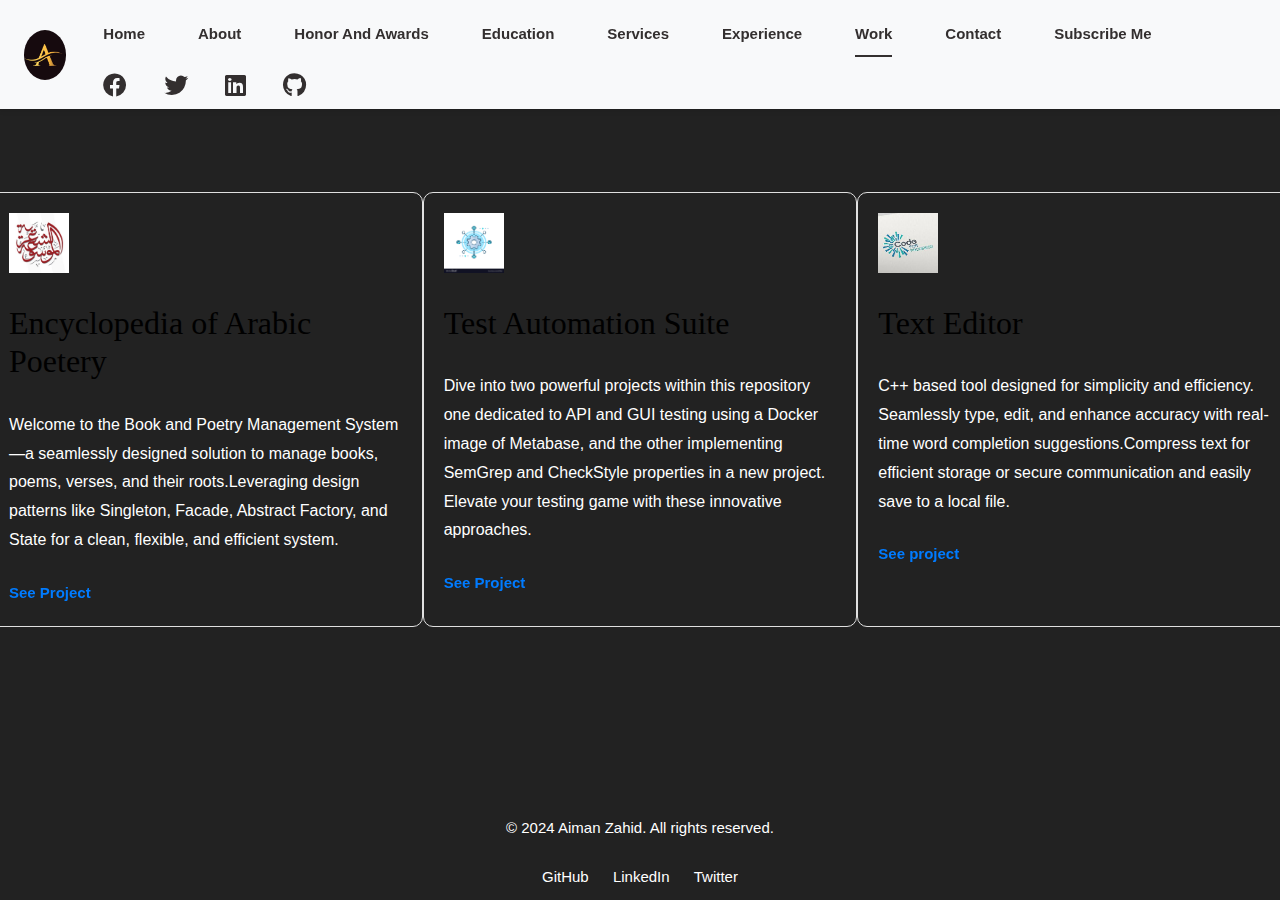
<file: variation1/work.html>
<!DOCTYPE html>
<html lang="en">
<head>
    <meta charset="utf-8">
    <meta name="viewport" content="width=device-width, initial-scale=1">
    <title>Aiman Zahid</title>
    <link href="https://cdn.jsdelivr.net/npm/bootstrap@5.3.3/dist/css/bootstrap.min.css" rel="stylesheet" integrity="sha384-QWTKZyjpPEjISv5WaRU9OFeRpok6YctnYmDr5pNlyT2bRjXh0JMhjY6hW+ALEwIH" crossorigin="anonymous">
    <link rel="stylesheet" href="styles.css">
  <link rel="stylesheet" href="https://cdnjs.cloudflare.com/ajax/libs/font-awesome/6.0.0/css/all.min.css">

</head>
<body>
    <header>
    <nav class="navbar navbar-expand-lg bg-body-tertiary"> 
        <div class="container-fluid">
            
            <div class="collapse navbar-collapse" id="navbarNav">
              <a class="logo">
                <img src="images/logo1.jpg" alt="Logo">
                Bootstrap
            </a>
                <ul class="nav nav-underline">
                    <li class="nav-item">
                        <a class="nav-link" aria-current="page" href="home.html">Home</a>
                    </li>
                    <li class="nav-item">
                        <a class="nav-link" href="about.html">About</a>
                    </li>
                    <li class="nav-item">
                        <a class="nav-link" href="honors.html">Honor And Awards</a>
                    </li>
                    <li class="nav-item">
                        <a class="nav-link" href="education.html">Education</a>
                    </li>
                    <li class="nav-item">
                        <a class="nav-link" href="service.html">Services</a>
                    </li>
                    <li class="nav-item">
                        <a class="nav-link" href="experience.html">Experience</a>
                    </li>
                    <li class="nav-item">
                        <a class="nav-link active" href="work.html">Work</a>
                    </li>
                    <li class="nav-item">
                        <a class="nav-link" href="contact.html">Contact</a>
                    </li>
                    <li class="nav-item">
                        <a class="nav-link" href="Subscribe.html">Subscribe Me</a>
                    </li>
                    <div class="social-icon">
            <li><a href="https://www.facebook.com/" target="_blank" class="social-icon"><i class="fab fa-facebook"></i></a></li>
            <li> </li>
            <li> <a href="https://twitter.com/" target="_blank" class="social-icon"><i class="fab fa-twitter"></i></a></li>
            <li> </li>
            <li> <a href="https://www.linkedin.com/in/aiman-zahid/" target="_blank" class="social-icon"><i
                        class="fab fa-linkedin"></i></a></li>
                        <li> </li>
            <li> <a href="https://github.com/AimanZahid1" target="_blank" class="social-icon"><i class="fab fa-github"></i></a></li>
            <li> </li>
        </div>
            </ul>
            </div>
        </div>
    </nav>
</header>
    <section>
        <div class="row g-4 py-5 row-cols-1 row-cols-lg-3">
            <div class="feature col">
              <div class="feature-icon d-inline-flex align-items-center justify-content-center text-bg-primary bg-gradient fs-2 mb-3">
                <img src="images/work1.jpg" alt="Project Logo" width="60" height="60">
              </div>
              <h3 class="fs-2 text-body-emphasis">Encyclopedia of Arabic Poetery</h3>
              <p>Welcome to the Book and Poetry Management System—a seamlessly designed solution to manage books, poems, verses, and their roots.Leveraging design patterns like Singleton, Facade, Abstract Factory, and State for a clean, flexible, and efficient system.</p>
              <a href="https://github.com/AimanZahid1/ArabicPoetry-System" class="icon-link">
                See Project
                <svg class="bi"><use xlink:href="#chevron-right"></use></svg>
              </a>
            </div>
            <div class="feature col">
              <div class="feature-icon d-inline-flex align-items-center justify-content-center text-bg-primary bg-gradient fs-2 mb-3">
                <img src="images/work2.jpg" alt="Project Logo" width="60" height="60">
              </div>
              <h3 class="fs-2 text-body-emphasis">Test Automation Suite</h3>
              <p>Dive into two powerful projects within this repository one dedicated to API and GUI testing using a Docker image of Metabase, and the other implementing SemGrep and CheckStyle properties in a new project. Elevate your testing game with these innovative approaches.</p>
              <a href="https://github.com/AimanZahid1/TestAutomationSuite" class="icon-link">
                See Project
                <svg class="bi"><use xlink:href="#chevron-right"></use></svg>
              </a>
            </div>
            <div class="feature col">
              <div class="feature-icon d-inline-flex align-items-center justify-content-center text-bg-primary bg-gradient fs-2 mb-3">
                <img src="images/work.jpeg" alt="Project Logo" width="60" height="60">
              </div>
              <h3 class="fs-2 text-body-emphasis">Text Editor</h3>
              <p>C++ based tool designed for simplicity and efficiency. Seamlessly type, edit, and enhance accuracy with real-time word completion suggestions.Compress text for efficient storage or secure communication and easily save to a local file.</p>
              <a href="https://github.com/AimanZahid1/Text-Editor" class="icon-link">
                See project
                <svg class="bi"><use xlink:href="#chevron-right"></use></svg>
              </a>
            </div>
          </div>
    </section>
    
    <footer>
        <div>
            <p>&copy; 2024 Aiman Zahid. All rights reserved.</p>
        </div>
        <div>
            
            <a href="https://github.com/AimanZahid1" target="_blank">GitHub</a>
            <a href="https://www.linkedin.com/in/aiman-zahid/" target="_blank">LinkedIn</a>
            <a href="https://twitter.com/AimanZahid_" target="_blank">Twitter</a>
        </div>
    </footer>
    <script src="https://cdn.jsdelivr.net/npm/bootstrap@5.3.3/dist/js/bootstrap.bundle.min.js" integrity="sha384-YvpcrYf0tY3lHB60NNkmXc5s9fDVZLESaAA55NDzOxhy9GkcIdslK1eN7N6jIeHz" crossorigin="anonymous"></script>
    <script src="https://cdn.jsdelivr.net/npm/@popperjs/core@2.11.8/dist/umd/popper.min.js" integrity="sha384-I7E8VVD/ismYTF4hNIPjVp/Zjvgyol6VFvRkX/vR+Vc4jQkC+hVqc2pM8ODewa9r" crossorigin="anonymous"></script>
    <script src="https://cdn.jsdelivr.net/npm/bootstrap@5.3.3/dist/js/bootstrap.min.js" integrity="sha384-0pUGZvbkm6XF6gxjEnlmuGrJXVbNuzT9qBBavbLwCsOGabYfZo0T0to5eqruptLy" crossorigin="anonymous"></script>
    <script src="https://code.jquery.com/jquery-3.6.4.min.js"></script>
    <script src="script.js"></script>
</body>
</html>
</file>
<file: variation1/styles.css>
body, html {
  height: 100%;

  background-color: #222;
  margin: 0;
  padding: 0;
}
.social-icon {
  font-size: 24px;
  margin-right: 20px;
  color: black;
  text-decoration: none;
  margin-top: 0px;
  display: flex;
  align-items: center;
 
}
footer {
  background-color: #222; 
  color: white;
  padding: 10px;
  text-align: center;
  position: fixed;
  bottom: 0;
  width: 100%;
}

footer a {
  color: white;
  margin: 0 10px;
  text-decoration: none;
}

footer a:hover {
  text-decoration: underline;
}

#colorlib-main{
  background-color: #222;
}
.bg-body-tertiary {
  background-color: #222; 
}

.navbar {
  position: fixed;
  top: 0;
  width: 100%;
  z-index: 1000; 
  background-color: #333;
  padding: 12px 12px;
  box-shadow: 0 2px 5px rgba(0, 0, 0, 0.1); 
}

.navbar a {
  color: rgb(51, 47, 47) !important;
  margin-right: 37px;
  font-weight: bold;
  transition: color 0.3s ease;
}

.navbar a:hover {
  color: #4af !important;
}

body {
  padding-top: 70px; 
}


.section-container {
  font-family: "Quicksand", Arial, sans-serif, "Playfair Display", Georgia, serif;
  display: flex;
  flex-direction: column;
  justify-content: center;
  align-items: flex-start;
  height: 100vh;
  background-color: #222;
  color: #eee;
  padding-left: 40px;
}

.intro-text {
  text-align: left;
  font-weight: bold;
  max-width: 600px;
  white-space: normal;
}
.intro-text p {
  text-align: left;
  margin: 0; 
  padding: 0; 
  overflow-wrap: break-word; 
 
}


.intro-base {
  font-size: 2em;
  font-weight: bold;
}

.name {
  font-size: 4em;
  margin: 0 0 10px 0;
}

.section-container h1,
.section-container h2 {
  margin: 0.4em 0;
}

.section-container h1 {
  font-family: "Quicksand", Arial, sans-serif, "Playfair Display", Georgia, serif;
  font-size: 2.5em;
}

.section-container h2 {
  font-size: 2em;
}

.button {
  display: inline-block;
  padding: 10px 20px;
  background-color: #28a;
  color: white;
  text-align: center;
  text-decoration: none;
  font-size: 18px;
  margin-top: 20px;
  cursor: pointer;
  border-radius: 8px;
  transition: transform 0.3s ease, color 0.3s ease; /* Added transition */
}

.button:hover {
  transform: scale(1.05);
  color: white !important;
}

.hero-content {
  padding: 40px;
}

.hero-image {
  width: 60%;
  height: 100%;
  overflow: hidden;
  object-fit: cover;
  position: absolute;
  top: 0;
  right: 0;
  background-color: #222;
  display: flex;
  justify-content: center;
  align-items: center;
}

.hero-image img {
  
  height: auto;
 
  object-fit: cover;
}

.logo {
  width: 50px;
  height: 50px;
  border-radius: 50%;
  overflow: hidden;
  margin-right: 10px;
}

.logo img {
  width: 100%;
  height: 100%;
  object-fit: cover;
}
.card-profiles {
  font-family: Arial, sans-serif;
  display: flex;
  justify-content: center;
  align-items: center;
}

.card {
  width: 200px;
  height: 200px;
  background-color: #333; 
  border-radius: 15px;
  box-shadow: 0 4px 8px rgba(255, 255, 255, 0.1); 
  display: flex;
  flex-direction: column;
  justify-content: center;
  align-items: center;
  transition: transform 0.3s ease, box-shadow 0.3s ease;
}

.card:hover {
  transform: scale(1.05);
  box-shadow: 0 8px 16px rgba(255, 255, 255, 0.2); 
}

.icon {
  font-size: 48px;
  color: #4af; 
  margin-bottom: 10px;
}

.line {
  text-align: center;
  border-bottom: 1px solid #ccc; 
  width: 80%;
}


.colorlib-about{
  background-color: #222;
}
.colorlib-experience,
.colorlib-skills,
.colorlib-education,
.colorlib-blog,
.colorlib-work,
.colorlib-about,
.colorlib-services,
.colorlib-contact {
  padding-top: 0em;
  padding-bottom: 9em;
  clear: both;
  width: 100%;
  min-height: 100vh;
  display: block; }
  @media screen and (max-width: 768px) {
    .colorlib-experience,
    .colorlib-skills,
    .colorlib-education,
    .colorlib-blog,
    .colorlib-work,
    .colorlib-about,
    .colorlib-services,
    .colorlib-contact {
      padding-top: 0em;
      padding-bottom: 8em; 
    } 
    }

  

.colorlib-narrow-content {
  padding-top: 30px;
}




@font-face {
  font-family: 'icomoon';
  src: url("../fonts/icomoon/icomoon.eot?srf3rx");
  src: url("../fonts/icomoon/icomoon.eot?srf3rx#iefix") format("embedded-opentype"), url("../fonts/icomoon/icomoon.ttf?srf3rx") format("truetype"), url("../fonts/icomoon/icomoon.woff?srf3rx") format("woff"), url("../fonts/icomoon/icomoon.svg?srf3rx#icomoon") format("svg");
  font-weight: normal;
  font-style: normal; }


body {
  font-family: "Quicksand", Arial, sans-serif;
  font-weight: 400;
  font-size: 15px;
  line-height: 1.8;
  color: rgba(0, 0, 0, 0.7); }
  @media screen and (max-width: 992px) {
    body {
      font-size: 16px; } }

a {
  color: #2c98f0;
  -webkit-transition: 0.5s;
  -o-transition: 0.5s;
  transition: 0.5s; }
  a:hover, a:active, a:focus {
    color:burlywood;
    outline: none;
    text-decoration: none !important; }

p {
  margin-bottom: 1.5em; }

h1, h2, h3, h4, h5, h6 {
  color: #000;
  font-family: "Playfair Display", Georgia, serif;
  font-weight: 400;
  margin: 0 0 30px 0; }

figure {
  margin-bottom: 2.5em;
  float: left;
  width: 100%; }
  figure figcaption {
    font-size: 16px;
    width: 80%;
    margin: 20px auto 0px auto;
    color: #b3b3b3;
    font-style: italic;
    font-family: "Quicksand", Arial, sans-serif; }
    @media screen and (max-width: 480px) {
      figure figcaption {
        width: 100%; } }


.colorlib-narrow-content {
  padding: 0 2.5em; }
  @media screen and (max-width: 768px) {
    .colorlib-narrow-content {
      padding: 0; } }



.colorlib-heading {
  
  font-size: 3rem;
  margin-bottom: 1em;
  font-weight: 700;
  text-transform: capitalize;
  letter-spacing: 3px;
  line-height: 1.8;
  position: relative; }
  .colorlib-heading span {
    display: block; }
  @media screen and (max-width: 768px) {
    .colorlib-heading {
      margin-bottom: 3em; } }

.heading-meta {
  margin-bottom: 15px;
  display: block;
  font-size: 10px;
  text-transform: uppercase;
  color: #999999;
  font-weight: 500;
  letter-spacing: 5px; }

.about-img {
  width: 100%;
  height: 600px;
  margin-bottom: 30px; }



  
.row.g-4.py-5.row-cols-1.row-cols-lg-3 {
  margin-top: 50px; 
}


.feature {
  border: 1px solid #e0e0e0;
  border-radius: 10px;
  padding: 20px;
  transition: transform 0.3s ease;
}

.feature:hover {
  transform: translateY(-5px); 
}


.feature-icon {
  width: 60px;
  height: 60px;
  border-radius: 50%;
  color: #fff;
  background-color: #007bff; 
}


.fs-2.text-body-emphasis {
  color:#007bff; 
  margin-top: 15px; 
}


.feature p {
  font-size: 16px;
  color: white;
}


.icon-link {
  display: flex;
  align-items: center;
  color: #007bff; 
  text-decoration: none;
  font-weight: bold;
  margin-top: 15px; }

.icon-link svg {
  margin-left: 5px;
}


.anim_line {
  display: flex;
  justify-content: center;
  align-items: center;
  height: 40px; 
}

.anim_char {
  font-size: 1.5em; 
  margin: 0 5px; 
  opacity: 0;
  animation: fadeIn 0.5s ease-in-out forwards;
}

@keyframes fadeIn {
  from {
    opacity: 0;
    transform: translateY(-20px);
  }
  to {
    opacity: 1;
    transform: translateY(0);
  }
}


.tf__contact_form_area {
  background-color: #222;
  padding: 30px;

}

.tf__contact_form_area input,
.tf__contact_form_area textarea {
  width: 100%;
  padding: 10px;
  border: 1px solid #ccc;
  border-radius: 5px;
  margin-bottom: 10px;
  resize: none;
}

.tf__contact_form_area textarea {
  height: 150px;
}

.tf__contact_form_area button {
  background-color: #4CAF50;
  color: white;
  padding: 10px 20px;
  border: none;
  border-radius: 5px;
  cursor: pointer;
}

.tf__contact_form_area button:hover {
  background-color: #45a049;
}

.tf__contact_map {
  padding: 30px;
  height: 400px;
}

.tf__contact_map iframe {
  width: 100%;
  height: 95%;
  border: none;

}
/*now3*/
.btn-secondary:hover {
  background-color: rgb(21, 151, 21);
  color: #fff; 
}
.jumbotron,
.tf__subscribe_text {
  background-color: #222;
  color: #fff;
  padding: 2rem 0;
  text-align: center;
  position: relative;
}

.jumbotron:before {
  content: "";
  position: absolute;
  top: 0;
  left: 0;
  width: 100%;
  height: 100%;
  background-color: #222;
  z-index: -1;
  transform: skewY(-5deg);
}

.jumbotron h1 {
  font-size: 4rem;
  margin-bottom: 1rem;
}

.jumbotron p,
.tf__subscribe_text p {
  font-size: 1.5rem;
  margin-bottom: 3rem;
}

.tf__subscribe_text {
  display: none;
}

.tf__subscribe_text h3 {
  font-size: 3rem;
  margin-bottom: 2rem;
}

.tf__subscribe_text .anim_line {
  display: inline-block;
  font-size: 2rem;
  line-height: 1;
  margin: 0 auto;
  padding: 0;
  text-align: center;
  position: relative;
  max-width: 60%;
}

.tf__subscribe_text .anim_line .anim_char {
  position: relative;
  display: inline-block;
  animation: animate-char 1s linear;
  animation-fill-mode: both;
}



@keyframes animate-char {
  0% {
    transform: translateY(0);
  }
  100% {
    transform: translateY(-100%);
  }
}



.timeline-centered {
  position: relative;
  margin-bottom: 30px; }

.timeline-centered:before, .timeline-centered:after {
  content: " ";
  display: table; }

.timeline-centered:after {
  clear: both; }

.timeline-centered:before, .timeline-centered:after {
  content: " ";
  display: table; }

.timeline-centered:after {
  clear: both; }

.timeline-centered:before {
  content: '';
  position: absolute;
  display: block;
  width: 4px;
  background: #f2f3f7;
  top: 20px;
  bottom: 20px;
  margin-left: 29px; }

.timeline-centered .timeline-entry {
  position: relative;
  margin-top: 5px;
  margin-left: 30px;
  margin-bottom: 10px;
  clear: both; }

.timeline-centered .timeline-entry .timeline-entry-inner {
  position: relative;
  margin-left: -20px; }

.timeline-centered .timeline-entry .timeline-entry-inner .timeline-icon {
  display: block;
  width: 40px;
  height: 40px;
  background: #2c98f0;
  -webkit-border-radius: 50%;
  -moz-border-radius: 50%;
  -ms-border-radius: 50%;
  border-radius: 50%;
  text-align: center;
  -moz-box-shadow: 0 0 0 5px #f2f3f7;
  -webkit-box-shadow: 0 0 0 5px #f2f3f7;
  box-shadow: 0 0 0 5px #f2f3f7;
  line-height: 40px;
  float: left; }
  .timeline-centered .timeline-entry .timeline-entry-inner .timeline-icon i {
    color: #fff; }
  .timeline-centered .timeline-entry .timeline-entry-inner .timeline-icon.color-2 {
    background: #ec5453; }
  .timeline-centered .timeline-entry .timeline-entry-inner .timeline-icon.color-3 {
    background: #f9bf3f; }
  .timeline-centered .timeline-entry .timeline-entry-inner .timeline-icon.color-4 {
    background: #a84cb8; }
  .timeline-centered .timeline-entry .timeline-entry-inner .timeline-icon.color-5 {
    background: #2fa499; }
  .timeline-centered .timeline-entry .timeline-entry-inner .timeline-icon.color-none {
    background: #fff;
    width: 20px;
    height: 20px;
    margin-left: 10px; }

.timeline-centered .timeline-entry .timeline-entry-inner .timeline-label {
  position: relative;
  background: #f2f3f7;
  padding: 1.5em;
  margin-left: 60px;
  -webkit-background-clip: padding-box;
  -moz-background-clip: padding;
  background-clip: padding-box; }

.timeline-centered .timeline-entry .timeline-entry-inner .timeline-label:after {
  content: '';
  display: block;
  position: absolute;
  width: 0;
  height: 0;
  border-style: solid;
  border-width: 9px 9px 9px 0;
  border-color: transparent #f2f3f7 transparent transparent;
  left: 0;
  top: 10px;
  margin-left: -9px; }

.timeline-centered .timeline-entry .timeline-entry-inner .timeline-label p + p {
  margin-top: 15px; }

.timeline-centered .timeline-entry .timeline-entry-inner .timeline-label h2 {
  font-size: 20px;
  font-family: "Quicksand", Arial, sans-serif;
  font-weight: 500; }

.timeline-centered .timeline-entry .timeline-entry-inner .timeline-label h2 a {
  color: #000; }

.timeline-centered .timeline-entry .timeline-entry-inner .timeline-label h2 span {
  -webkit-opacity: .4;
  -moz-opacity: .4;
  opacity: .4;
  -ms-filter: alpha(opacity=40);
  filter: alpha(opacity=40);
  font-size: 16px; }

.services {
  margin-bottom: 30px;
  padding: 1.5em;
  -webkit-box-shadow: 0px 0px 56px -8px rgba(0, 0, 0, 0.17);
  -moz-box-shadow: 0px 0px 56px -8px rgba(0, 0, 0, 0.17);
  -ms-box-shadow: 0px 0px 56px -8px rgba(0, 0, 0, 0.17);
  -o-box-shadow: 0px 0px 56px -8px rgba(0, 0, 0, 0.17);
  box-shadow: 0px 0px 56px -8px rgba(0, 0, 0, 0.17);
  border-bottom: 2px solid #2c98f0; }
  .services .icon2 {
    display: block;
    margin-bottom: 20px; }
    .services .icon2 i {
      font-size: 30px;
      color: #2c98f0; }
  .services h3 {
    font-family: "Quicksand", Arial, sans-serif;
    font-size: 16px;
    font-weight: 500; }
  .services.color-2 {
    border-bottom: 2px solid #ec5453; }
    .services.color-2 .icon2 i {
      color: #ec5453; }
  .services.color-3 {
    border-bottom: 2px solid #f9bf3f; }
    .services.color-3 .icon2 i {
      color: #f9bf3f; }
  .services.color-4 {
    border-bottom: 2px solid #a84cb8; }
    .services.color-4 .icon2 i {
      color: #a84cb8; }
  .services.color-5 {
    border-bottom: 2px solid #2fa499; }
  .services.color-6 {
    border-bottom: 2px solid #4054b2; }

.services {
  margin-bottom: 80px;
  position: relative;
  z-index: 0; }
  @media screen and (max-width: 768px) {
    .services {
      margin-bottom: 4em; } }
  .services .icon {
    position: absolute;
    top: -20px;
    left: 0;
    right: 0;
    width: 100px;
    height: 50px;
    display: table;
    margin: 0 auto;
    background: #2c98f0; }
    .services .icon:before, .services .icon:after {
      position: absolute;
      left: 0;
      right: 0;
      content: ''; }
    .services .icon:before {
      top: -30px;
      width: 0;
      height: 0;
      border-style: solid;
      border-width: 0 50px 30px 50px;
      border-color: transparent transparent #2c98f0 transparent; }
    .services .icon:after {
      bottom: -30px;
      width: 0;
      height: 0;
      border-style: solid;
      border-width: 30px 50px 0 50px;
      border-color: #2c98f0 transparent transparent transparent; }
    .services .icon i {
      font-size: 30px;
      color: #fff;
      z-index: 1;
      display: table-cell;
      vertical-align: middle; }
  .services .desc {
    margin-top: 60px; }
    .services .desc h3 {
      font-size: 16px;
      font-weight: 700;
      text-transform: uppercase; }
  .services.color-2 .icon {
    background: #ec5453; }
    .services.color-2 .icon:before {
      border-color: transparent transparent #ec5453 transparent; }
    .services.color-2 .icon:after {
      border-color: #ec5453 transparent transparent transparent; }
  .services.color-3 .icon {
    background: #f9bf3f; }
    .services.color-3 .icon:before {
      border-color: transparent transparent #f9bf3f transparent; }
    .services.color-3 .icon:after {
      border-color: #f9bf3f transparent transparent transparent; }
  .services.color-4 .icon {
    background: #a84cb8; }
    .services.color-4 .icon:before {
      border-color: transparent transparent #a84cb8 transparent; }
    .services.color-4 .icon:after {
      border-color: #a84cb8 transparent transparent transparent; }
  .services.color-5 .icon {
    background: #2fa499; }
    .services.color-5 .icon:before {
      border-color: transparent transparent #2fa499 transparent; }
    .services.color-5 .icon:after {
      border-color: #2fa499 transparent transparent transparent; }
  .services.color-6 .icon {
    background: #4054b2; }
    .services.color-6 .icon:before {
      border-color: transparent transparent #4054b2 transparent; }
    .services.color-6 .icon:after {
      border-color: #4054b2 transparent transparent transparent; }

.progress-wrap h3 {
  font-size: 16px;
  font-family: "Quicksand", Arial, sans-serif;
  margin-bottom: 10px; }

.progress {
  height: 6px;
  -webkit-box-shadow: none;
  box-shadow: none;
  background: #f2f3f7;
  overflow: visible; }

.progress-bar {
  background: #2c98f0;
  -webkit-box-shadow: none;
  box-shadow: none;
  font-size: 12px;
  line-height: 1.2;
  color: #000;
  font-weight: 600;
  text-align: right;
  position: relative;
  overflow: visible;
  -webkit-border-radius: 8px;
  -moz-border-radius: 8px;
  -ms-border-radius: 8px;
  border-radius: 8px; }
  .progress-bar:after {
    position: absolute;
    top: -2px;
    right: 0;
    width: 10px;
    height: 10px;
    content: '';
    background: #2c98f0;
    -webkit-border-radius: 50%;
    -moz-border-radius: 50%;
    -ms-border-radius: 50%;
    border-radius: 50%; }
  .progress-bar span {
    position: absolute;
    top: -22px;
    right: 0; }
  .progress-bar.color-1 {
    background: #2c98f0; }
    .progress-bar.color-1:after {
      background: #2c98f0; }
    .progress-bar.color-1 span {
      color: #2c98f0; }
  .progress-bar.color-2 {
    background: #ec5453; }
    .progress-bar.color-2:after {
      background: #ec5453; }
    .progress-bar.color-2 span {
      color: #ec5453; }
  .progress-bar.color-3 {
    background: #f9bf3f; }
    .progress-bar.color-3:after {
      background: #f9bf3f; }
    .progress-bar.color-3 span {
      color: #f9bf3f; }
  .progress-bar.color-4 {
    background: #a84cb8; }
    .progress-bar.color-4:after {
      background: #a84cb8; }
    .progress-bar.color-4 span {
      color: #a84cb8; }
  .progress-bar.color-5 {
    background: #2fa499; }
    .progress-bar.color-5:after {
      background: #2fa499; }
    .progress-bar.color-5 span {
      color: #2fa499; }
  .progress-bar.color-6 {
    background: #4054b2; }
    .progress-bar.color-6:after {
      background: #4054b2; }
    .progress-bar.color-6 span {
      color: #4054b2; }

.colorlib-feature {
  text-align: left;
  width: 100%;
  float: left;
  margin-bottom: 40px;
  position: relative; }
  .colorlib-feature .colorlib-icon {
    position: absolute;
    top: 0;
    left: 0;
    width: 100px;
    height: 100px;
    display: table;
    text-align: center;
    background: #f2f3f7;
    -webkit-border-radius: 2px;
    -moz-border-radius: 2px;
    -ms-border-radius: 2px;
    border-radius: 2px; }
    .colorlib-feature .colorlib-icon i {
      display: table-cell;
      vertical-align: middle;
      color: #2c98f0;
      font-size: 60px;
      height: 100px; }
      @media screen and (max-width: 1200px) {
        .colorlib-feature .colorlib-icon i {
          font-size: 40px; } }
  .colorlib-feature .colorlib-text {
    padding-left: 120px;
    width: 100%; }
    .colorlib-feature .colorlib-text h2, .colorlib-feature .colorlib-text h3 {
      margin: 0;
      padding: 0; }
    .colorlib-feature .colorlib-text h3 {
      font-weight: 500;
      margin-bottom: 20px;
      color: rgba(0, 0, 0, 0.7);
      font-size: 14px;
      letter-spacing: 3px;
      text-transform: uppercase; }
  .colorlib-feature.colorlib-feature-sm .colorlib-text {
    margin-top: 30px; }
  .colorlib-feature.colorlib-feature-sm .colorlib-icon i {
    color: #2c98f0;
    font-size: 40px; }
    @media screen and (max-width: 1200px) {
      .colorlib-feature.colorlib-feature-sm .colorlib-icon i {
        font-size: 28px; } }



.btn-outline {
  background: none;
  border: 2px solid gray;
  font-size: 16px;
  -webkit-transition: 0.3s;
  -o-transition: 0.3s;
  transition: 0.3s; }
  .btn-outline:hover, .btn-outline:focus, .btn-outline:active {
    -webkit-box-shadow: none;
    box-shadow: none; }



.arrow {
	width: calc(1.4rem + 0.6vmin);
	height: calc(1.4rem + 0.6vmin);
	border: solid rgb(79, 143, 226);
	border-width: 0 calc(0.5rem + 0.2vmin) calc(0.5rem + 0.2vmin) 0;
	cursor: pointer;
	transition: transform 0.3s;
}

.arrow:hover {
	transition: 0.3s;
	transform: scale(1.15);
}

.left-arrow-wrap {
	left: 5%;
	transform: rotate(135deg);
	-webkit-transform: rotate(135deg);
}

.right-arrow-wrap {
	transform: rotate(-45deg);
	-webkit-transform: rotate(-45deg);
	right: 5%;
}


@media screen and (max-width: 900px) {
	.content-wrapper {
		width: 100%;
	}
}
</file>
